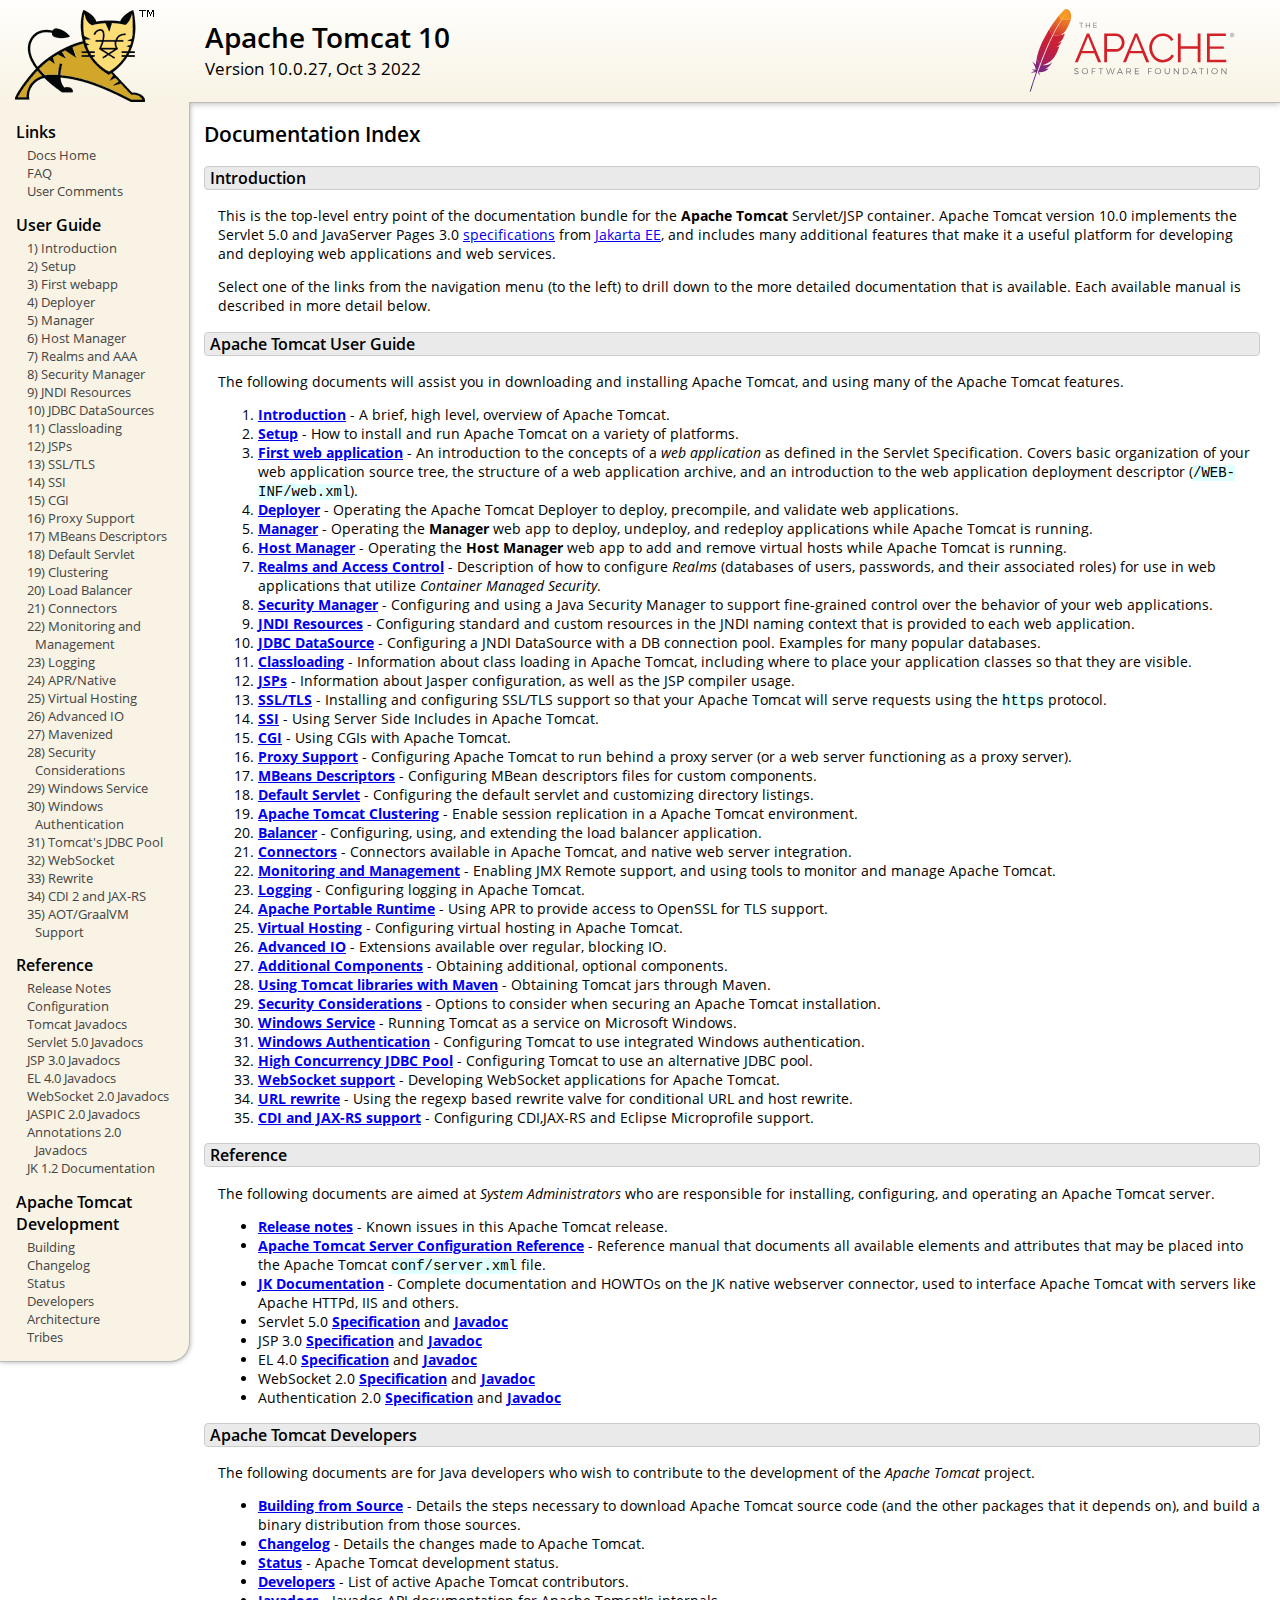
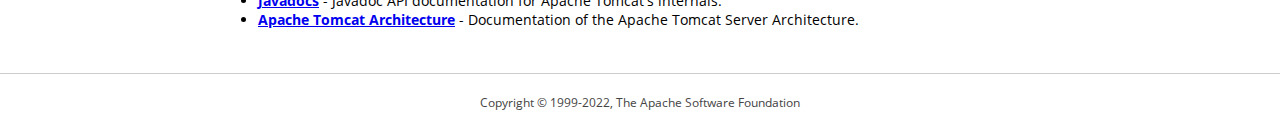
<file: apache-tomcat-10.0.27/apache-tomcat-10.0.27/webapps/docs/index.html>
<!DOCTYPE html SYSTEM "about:legacy-compat">
<html lang="en"><head><META http-equiv="Content-Type" content="text/html; charset=UTF-8"><link href="./images/docs-stylesheet.css" rel="stylesheet" type="text/css"><title>Apache Tomcat 10 (10.0.27) - Documentation Index</title><meta name="author" content="Craig R. McClanahan"><meta name="author" content="Remy Maucherat"><meta name="author" content="Yoav Shapira"></head><body><div id="wrapper"><header><div id="header"><div><div><div class="logo noPrint"><a href="https://tomcat.apache.org/"><img alt="Tomcat Home" src="./images/tomcat.png"></a></div><div style="height: 1px;"></div><div class="asfLogo noPrint"><a href="https://www.apache.org/" target="_blank"><img src="./images/asf-logo.svg" alt="The Apache Software Foundation" style="width: 266px; height: 83px;"></a></div><h1>Apache Tomcat 10</h1><div class="versionInfo">
            Version 10.0.27,
            <time datetime="2022-10-03">Oct 3 2022</time></div><div style="height: 1px;"></div><div style="clear: left;"></div></div></div></div></header><div id="middle"><div><div id="mainLeft" class="noprint"><div><nav><div><h2>Links</h2><ul><li><a href="index.html">Docs Home</a></li><li><a href="https://cwiki.apache.org/confluence/display/TOMCAT/FAQ">FAQ</a></li><li><a href="#comments_section">User Comments</a></li></ul></div><div><h2>User Guide</h2><ul><li><a href="introduction.html">1) Introduction</a></li><li><a href="setup.html">2) Setup</a></li><li><a href="appdev/index.html">3) First webapp</a></li><li><a href="deployer-howto.html">4) Deployer</a></li><li><a href="manager-howto.html">5) Manager</a></li><li><a href="host-manager-howto.html">6) Host Manager</a></li><li><a href="realm-howto.html">7) Realms and AAA</a></li><li><a href="security-manager-howto.html">8) Security Manager</a></li><li><a href="jndi-resources-howto.html">9) JNDI Resources</a></li><li><a href="jndi-datasource-examples-howto.html">10) JDBC DataSources</a></li><li><a href="class-loader-howto.html">11) Classloading</a></li><li><a href="jasper-howto.html">12) JSPs</a></li><li><a href="ssl-howto.html">13) SSL/TLS</a></li><li><a href="ssi-howto.html">14) SSI</a></li><li><a href="cgi-howto.html">15) CGI</a></li><li><a href="proxy-howto.html">16) Proxy Support</a></li><li><a href="mbeans-descriptors-howto.html">17) MBeans Descriptors</a></li><li><a href="default-servlet.html">18) Default Servlet</a></li><li><a href="cluster-howto.html">19) Clustering</a></li><li><a href="balancer-howto.html">20) Load Balancer</a></li><li><a href="connectors.html">21) Connectors</a></li><li><a href="monitoring.html">22) Monitoring and Management</a></li><li><a href="logging.html">23) Logging</a></li><li><a href="apr.html">24) APR/Native</a></li><li><a href="virtual-hosting-howto.html">25) Virtual Hosting</a></li><li><a href="aio.html">26) Advanced IO</a></li><li><a href="maven-jars.html">27) Mavenized</a></li><li><a href="security-howto.html">28) Security Considerations</a></li><li><a href="windows-service-howto.html">29) Windows Service</a></li><li><a href="windows-auth-howto.html">30) Windows Authentication</a></li><li><a href="jdbc-pool.html">31) Tomcat's JDBC Pool</a></li><li><a href="web-socket-howto.html">32) WebSocket</a></li><li><a href="rewrite.html">33) Rewrite</a></li><li><a href="cdi.html">34) CDI 2 and JAX-RS</a></li><li><a href="graal.html">35) AOT/GraalVM Support</a></li></ul></div><div><h2>Reference</h2><ul><li><a href="RELEASE-NOTES.txt">Release Notes</a></li><li><a href="config/index.html">Configuration</a></li><li><a href="api/index.html">Tomcat Javadocs</a></li><li><a href="servletapi/index.html">Servlet 5.0 Javadocs</a></li><li><a href="jspapi/index.html">JSP 3.0 Javadocs</a></li><li><a href="elapi/index.html">EL 4.0 Javadocs</a></li><li><a href="websocketapi/index.html">WebSocket 2.0 Javadocs</a></li><li><a href="jaspicapi/index.html">JASPIC 2.0 Javadocs</a></li><li><a href="annotationapi/index.html">Annotations 2.0 Javadocs</a></li><li><a href="https://tomcat.apache.org/connectors-doc/">JK 1.2 Documentation</a></li></ul></div><div><h2>Apache Tomcat Development</h2><ul><li><a href="building.html">Building</a></li><li><a href="changelog.html">Changelog</a></li><li><a href="https://cwiki.apache.org/confluence/display/TOMCAT/Tomcat+Versions">Status</a></li><li><a href="developers.html">Developers</a></li><li><a href="architecture/index.html">Architecture</a></li><li><a href="tribes/introduction.html">Tribes</a></li></ul></div></nav></div></div><div id="mainRight"><div id="content"><h2>Documentation Index</h2><h3 id="Introduction">Introduction</h3><div class="text">

<p>This is the top-level entry point of the documentation bundle for the
<strong>Apache Tomcat</strong> Servlet/JSP container.  Apache Tomcat version
10.0 implements the Servlet 5.0 and JavaServer Pages 3.0
<a href="https://cwiki.apache.org/confluence/display/TOMCAT/Specifications">specifications</a> from
<a href="https://jakarta.ee/">Jakarta EE</a>, and includes many
additional features that make it a useful platform for developing and deploying
web applications and web services.</p>

<p>Select one of the links from the navigation menu (to the left) to drill
down to the more detailed documentation that is available.  Each available
manual is described in more detail below.</p>

</div><h3 id="Apache_Tomcat_User_Guide">Apache Tomcat User Guide</h3><div class="text">

<p>The following documents will assist you in downloading and installing
Apache Tomcat, and using many of the Apache Tomcat features.</p>

<ol>
<li><a href="introduction.html"><strong>Introduction</strong></a> - A
    brief, high level, overview of Apache Tomcat.</li>
<li><a href="setup.html"><strong>Setup</strong></a> - How to install and run
    Apache Tomcat on a variety of platforms.</li>
<li><a href="appdev/index.html"><strong>First web application</strong></a>
    - An introduction to the concepts of a <em>web application</em> as defined
    in the Servlet Specification.  Covers basic organization of your web application
    source tree, the structure of a web application archive, and an
    introduction to the web application deployment descriptor
    (<code>/WEB-INF/web.xml</code>).</li>
<li><a href="deployer-howto.html"><strong>Deployer</strong></a> -
    Operating the Apache Tomcat Deployer to deploy, precompile, and validate web
    applications.</li>
<li><a href="manager-howto.html"><strong>Manager</strong></a> -
    Operating the <strong>Manager</strong> web app to deploy, undeploy, and
    redeploy applications while Apache Tomcat is running.</li>
<li><a href="host-manager-howto.html"><strong>Host Manager</strong></a> -
    Operating the <strong>Host Manager</strong> web app to add and remove
    virtual hosts while Apache Tomcat is running.</li>
<li><a href="realm-howto.html"><strong>Realms and Access Control</strong></a>
    - Description of how to configure <em>Realms</em> (databases of users,
    passwords, and their associated roles) for use in web applications that
    utilize <em>Container Managed Security</em>.</li>
<li><a href="security-manager-howto.html"><strong>Security Manager</strong></a>
    - Configuring and using a Java Security Manager to
    support fine-grained control over the behavior of your web applications.
    </li>
<li><a href="jndi-resources-howto.html"><strong>JNDI Resources</strong></a>
    - Configuring standard and custom resources in the JNDI naming context
    that is provided to each web application.</li>
<li><a href="jndi-datasource-examples-howto.html">
    <strong>JDBC DataSource</strong></a>
    - Configuring a JNDI DataSource with a DB connection pool.
    Examples for many popular databases.</li>
<li><a href="class-loader-howto.html"><strong>Classloading</strong></a>
    - Information about class loading in Apache Tomcat, including where to place
    your application classes so that they are visible.</li>
<li><a href="jasper-howto.html"><strong>JSPs</strong></a>
    - Information about Jasper configuration, as well as the JSP compiler
    usage.</li>
<li><a href="ssl-howto.html"><strong>SSL/TLS</strong></a> -
    Installing and configuring SSL/TLS support so that your Apache Tomcat will
    serve requests using the <code>https</code> protocol.</li>
<li><a href="ssi-howto.html"><strong>SSI</strong></a> -
    Using Server Side Includes in Apache Tomcat.</li>
<li><a href="cgi-howto.html"><strong>CGI</strong></a> -
    Using CGIs with Apache Tomcat.</li>
<li><a href="proxy-howto.html"><strong>Proxy Support</strong></a> -
    Configuring Apache Tomcat to run behind a proxy server (or a web server
    functioning as a proxy server).</li>
<li><a href="mbeans-descriptors-howto.html"><strong>MBeans Descriptors</strong></a> -
    Configuring MBean descriptors files for custom components.</li>
<li><a href="default-servlet.html"><strong>Default Servlet</strong></a> -
    Configuring the default servlet and customizing directory listings.</li>
<li><a href="cluster-howto.html"><strong>Apache Tomcat Clustering</strong></a> -
    Enable session replication in a Apache Tomcat environment.</li>
<li><a href="balancer-howto.html"><strong>Balancer</strong></a> -
    Configuring, using, and extending the load balancer application.</li>
<li><a href="connectors.html"><strong>Connectors</strong></a> -
    Connectors available in Apache Tomcat, and native web server integration.</li>
<li><a href="monitoring.html"><strong>Monitoring and Management</strong></a> -
    Enabling JMX Remote support, and using tools to monitor and manage Apache Tomcat.</li>
<li><a href="logging.html"><strong>Logging</strong></a> -
    Configuring logging in Apache Tomcat.</li>
<li><a href="apr.html"><strong>Apache Portable Runtime</strong></a> -
    Using APR to provide access to OpenSSL for TLS support.</li>
<li><a href="virtual-hosting-howto.html"><strong>Virtual Hosting</strong></a> -
    Configuring virtual hosting in Apache Tomcat.</li>
<li><a href="aio.html"><strong>Advanced IO</strong></a> -
    Extensions available over regular, blocking IO.</li>
<li><a href="extras.html"><strong>Additional Components</strong></a> -
    Obtaining additional, optional components.</li>
<li><a href="maven-jars.html"><strong>Using Tomcat libraries with Maven</strong></a> -
    Obtaining Tomcat jars through Maven.</li>
<li><a href="security-howto.html"><strong>Security Considerations</strong></a> -
    Options to consider when securing an Apache Tomcat installation.</li>
<li><a href="windows-service-howto.html"><strong>Windows Service</strong></a> -
    Running Tomcat as a service on Microsoft Windows.</li>
<li><a href="windows-auth-howto.html"><strong>Windows Authentication</strong></a> -
    Configuring Tomcat to use integrated Windows authentication.</li>
<li><a href="jdbc-pool.html"><strong>High Concurrency JDBC Pool</strong></a> -
    Configuring Tomcat to use an alternative JDBC pool.</li>
<li><a href="web-socket-howto.html"><strong>WebSocket support</strong></a> -
    Developing WebSocket applications for Apache Tomcat.</li>
<li><a href="rewrite.html"><strong>URL rewrite</strong></a> -
    Using the regexp based rewrite valve for conditional URL and host rewrite.</li>
<li><a href="cdi.html"><strong>CDI and JAX-RS support</strong></a> -
    Configuring CDI,JAX-RS and Eclipse Microprofile support.</li>
</ol>

</div><h3 id="Reference">Reference</h3><div class="text">

<p>The following documents are aimed at <em>System Administrators</em> who
are responsible for installing, configuring, and operating an Apache Tomcat server.
</p>
<ul>
<li><a href="RELEASE-NOTES.txt"><strong>Release notes</strong></a>
    - Known issues in this Apache Tomcat release.
    </li>
<li><a href="config/index.html"><strong>Apache Tomcat Server Configuration Reference</strong></a>
    - Reference manual that documents all available elements and attributes
      that may be placed into the Apache Tomcat <code>conf/server.xml</code> file.
    </li>
<li><a href="https://tomcat.apache.org/connectors-doc/index.html"><strong>JK Documentation</strong></a>
    - Complete documentation and HOWTOs on the JK native webserver connector,
      used to interface Apache Tomcat with servers like Apache HTTPd, IIS
      and others.</li>
<li>Servlet 5.0
    <a href="https://jakarta.ee/specifications/servlet/5.0/">
    <strong>Specification</strong></a> and
    <a href="https://jakarta.ee/specifications/servlet/5.0/apidocs">
    <strong>Javadoc</strong></a>
    </li>
<li>JSP 3.0
    <a href="https://jakarta.ee/specifications/pages/3.0/">
    <strong>Specification</strong></a> and
    <a href="https://jakarta.ee/specifications/pages/3.0/apidocs">
    <strong>Javadoc</strong></a>
    </li>
<li>EL 4.0
    <a href="https://jakarta.ee/specifications/expression-language/4.0/">
    <strong>Specification</strong></a> and
    <a href="https://jakarta.ee/specifications/expression-language/4.0/apidocs">
    <strong>Javadoc</strong></a>
    </li>
<li>WebSocket 2.0
    <a href="https://jakarta.ee/specifications/websocket/2.0/">
    <strong>Specification</strong></a> and
    <a href="https://jakarta.ee/specifications/websocket/2.0/apidocs">
    <strong>Javadoc</strong></a>
    </li>
<li>Authentication 2.0
    <a href="https://jakarta.ee/specifications/authentication/2.0/">
    <strong>Specification</strong></a> and
    <a href="https://jakarta.ee/specifications/authentication/2.0/apidocs">
    <strong>Javadoc</strong></a>
    </li>
</ul>

</div><h3 id="Apache_Tomcat_Developers">Apache Tomcat Developers</h3><div class="text">

<p>The following documents are for Java developers who wish to contribute to
the development of the <em>Apache Tomcat</em> project.</p>
<ul>
<li><a href="building.html"><strong>Building from Source</strong></a> -
    Details the steps necessary to download Apache Tomcat source code (and the
    other packages that it depends on), and build a binary distribution from
    those sources.
    </li>
<li><a href="changelog.html"><strong>Changelog</strong></a> - Details the
    changes made to Apache Tomcat.
    </li>
<li><a href="https://wiki.apache.org/tomcat/TomcatVersions"><strong>Status</strong></a> -
    Apache Tomcat development status.
    </li>
<li><a href="developers.html"><strong>Developers</strong></a> - List of active
    Apache Tomcat contributors.
    </li>
<li><a href="api/index.html"><strong>Javadocs</strong></a>
    - Javadoc API documentation for Apache Tomcat's internals.</li>
<li><a href="architecture/index.html"><strong>Apache Tomcat Architecture</strong></a>
    - Documentation of the Apache Tomcat Server Architecture.</li>
</ul>

</div></div></div></div></div><footer><div id="footer">
    Copyright &copy; 1999-2022, The Apache Software Foundation
    </div></footer></div></body></html>
</file>
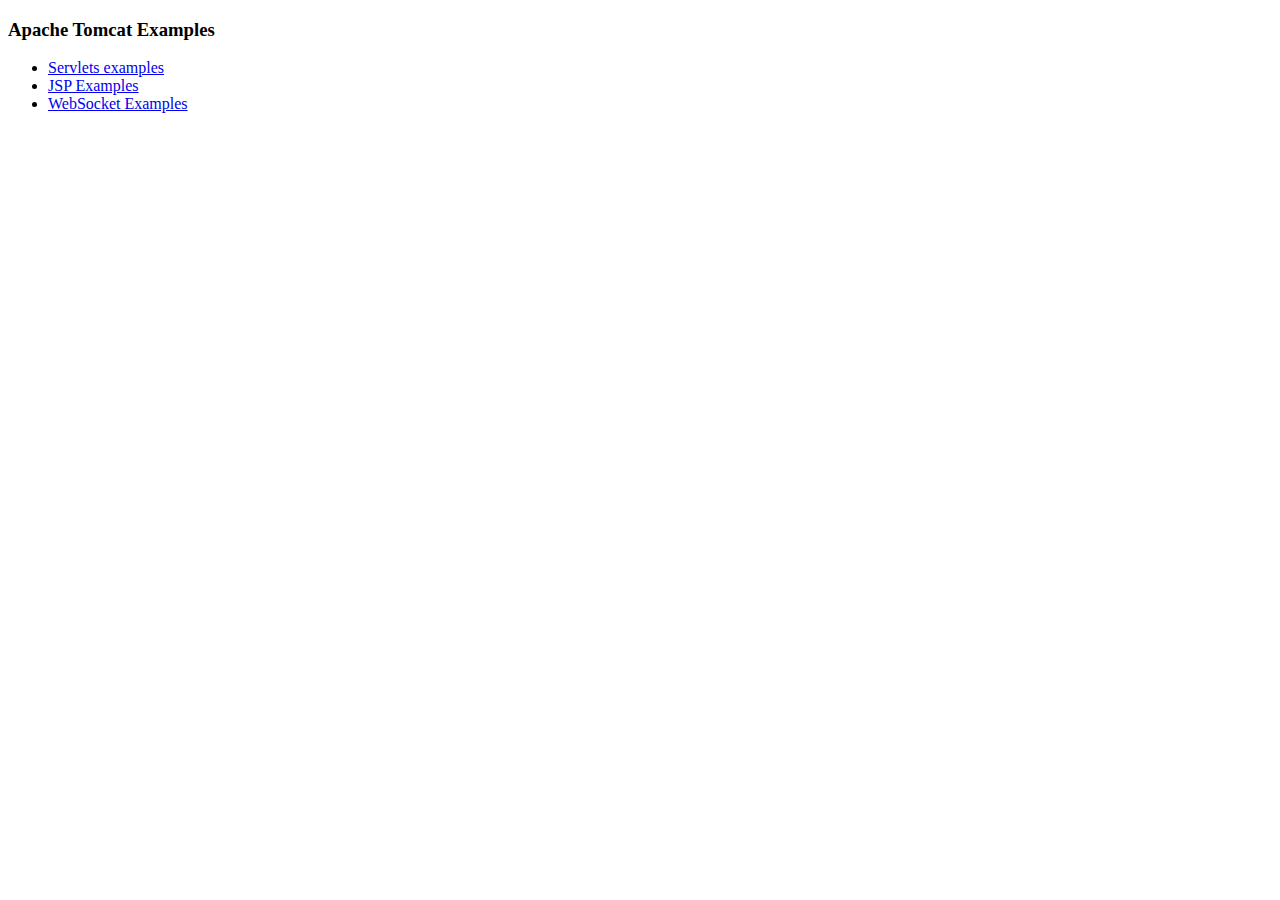
<file: apache-tomcat-10.0.27/apache-tomcat-10.0.27/webapps/examples/index.html>
<!--
  Licensed to the Apache Software Foundation (ASF) under one or more
  contributor license agreements.  See the NOTICE file distributed with
  this work for additional information regarding copyright ownership.
  The ASF licenses this file to You under the Apache License, Version 2.0
  (the "License"); you may not use this file except in compliance with
  the License.  You may obtain a copy of the License at

      http://www.apache.org/licenses/LICENSE-2.0

  Unless required by applicable law or agreed to in writing, software
  distributed under the License is distributed on an "AS IS" BASIS,
  WITHOUT WARRANTIES OR CONDITIONS OF ANY KIND, either express or implied.
  See the License for the specific language governing permissions and
  limitations under the License.
-->
<!DOCTYPE HTML><html lang="en"><head>
<meta charset="UTF-8">
<title>Apache Tomcat Examples</title>
</head>
<body>
<p>
<h3>Apache Tomcat Examples</H3>
<p></p>
<ul>
<li><a href="servlets">Servlets examples</a></li>
<li><a href="jsp">JSP Examples</a></li>
<li><a href="websocket/index.xhtml">WebSocket Examples</a></li>
</ul>
</body></html>
</file>
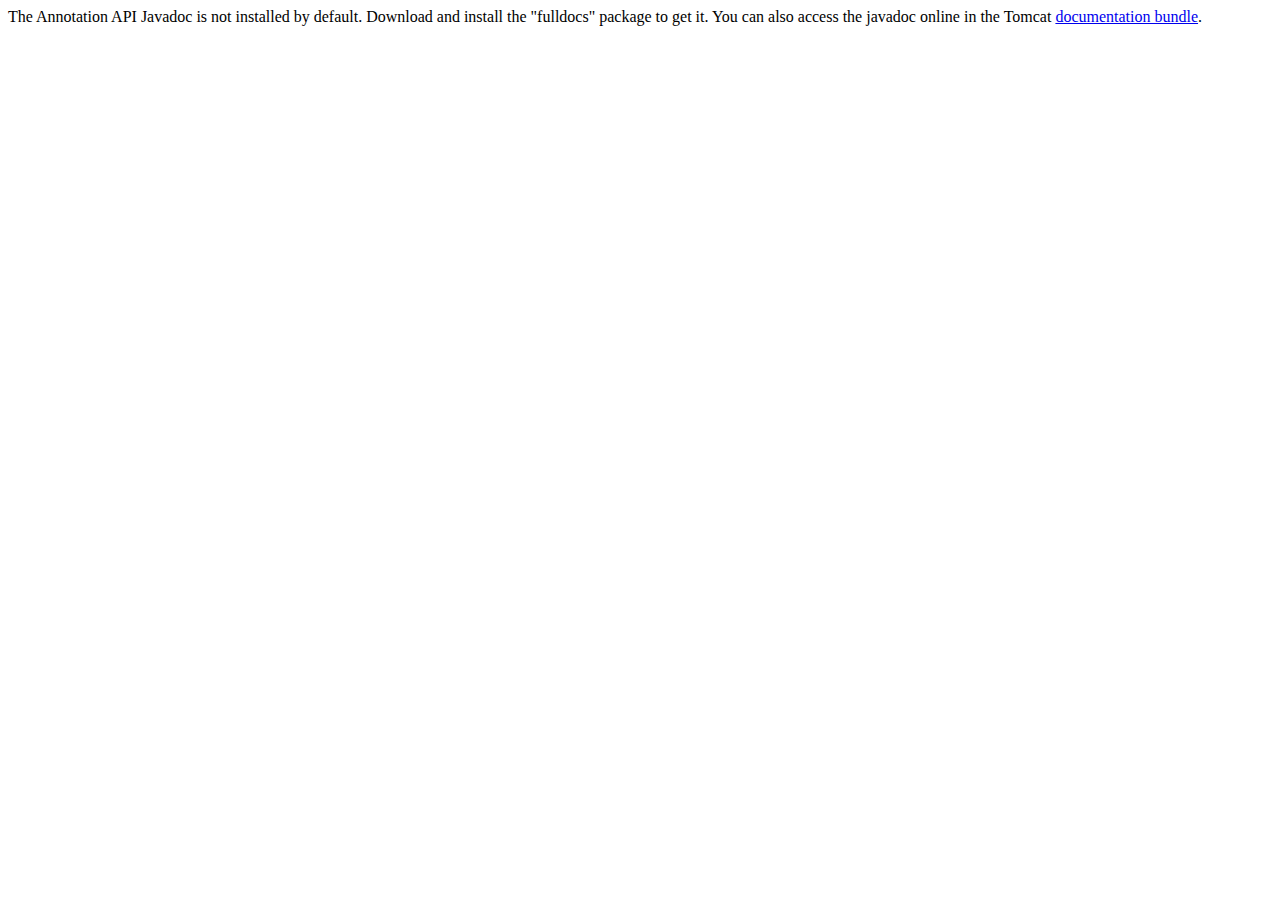
<file: apache-tomcat-10.0.27/apache-tomcat-10.0.27/webapps/docs/annotationapi/index.html>
<!--
  Licensed to the Apache Software Foundation (ASF) under one or more
  contributor license agreements.  See the NOTICE file distributed with
  this work for additional information regarding copyright ownership.
  The ASF licenses this file to You under the Apache License, Version 2.0
  (the "License"); you may not use this file except in compliance with
  the License.  You may obtain a copy of the License at

      http://www.apache.org/licenses/LICENSE-2.0

  Unless required by applicable law or agreed to in writing, software
  distributed under the License is distributed on an "AS IS" BASIS,
  WITHOUT WARRANTIES OR CONDITIONS OF ANY KIND, either express or implied.
  See the License for the specific language governing permissions and
  limitations under the License.
-->
<!DOCTYPE html>
<html>
<head>
    <meta charset="UTF-8" />
    <title>API docs</title>
</head>

<body>

The Annotation API Javadoc is not installed by default. Download and install
the "fulldocs" package to get it.

You can also access the javadoc online in the Tomcat
<a href="https://tomcat.apache.org/tomcat-10.0-doc/">
    documentation bundle</a>.

</body>
</html>
</file>
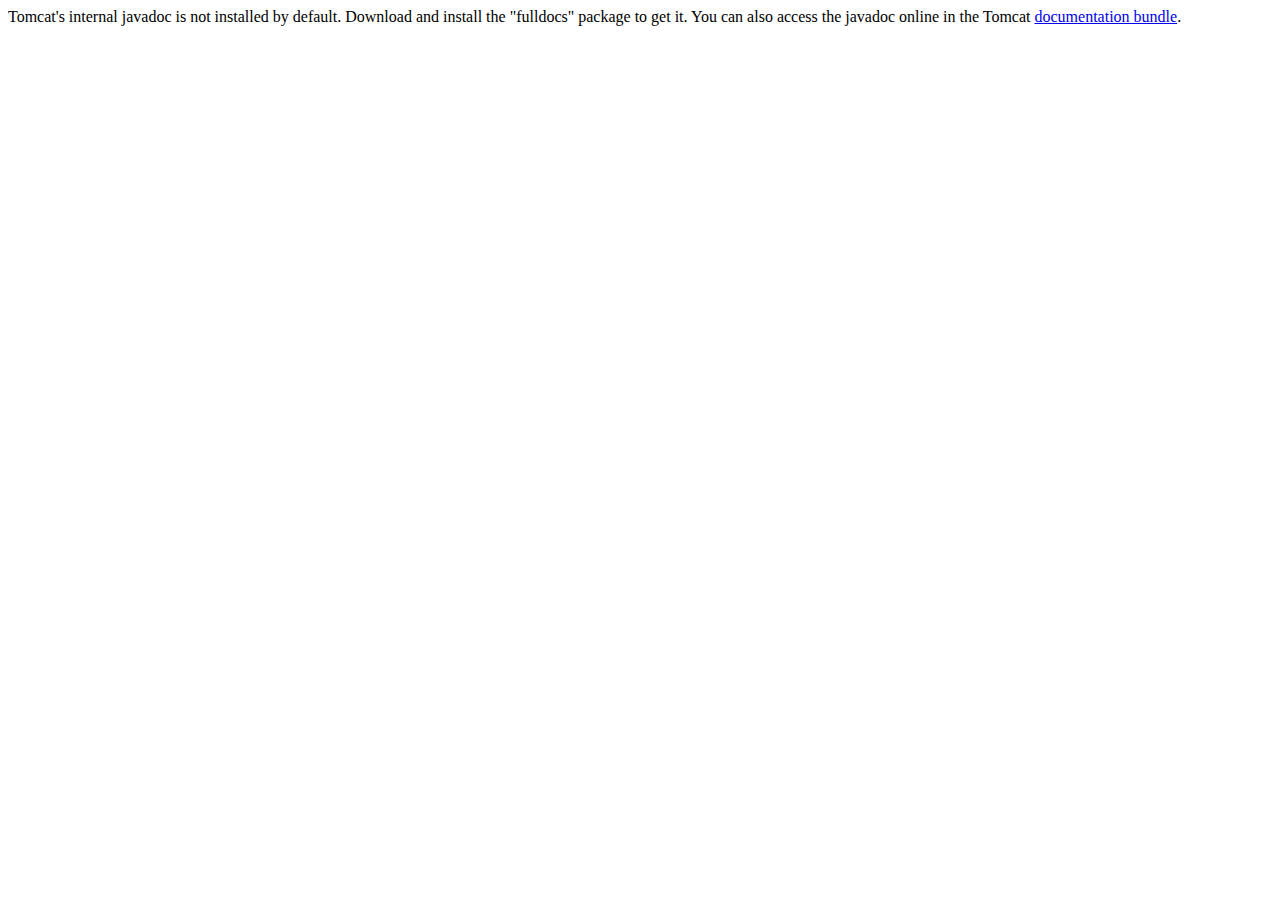
<file: apache-tomcat-10.0.27/apache-tomcat-10.0.27/webapps/docs/api/index.html>
<!--
  Licensed to the Apache Software Foundation (ASF) under one or more
  contributor license agreements.  See the NOTICE file distributed with
  this work for additional information regarding copyright ownership.
  The ASF licenses this file to You under the Apache License, Version 2.0
  (the "License"); you may not use this file except in compliance with
  the License.  You may obtain a copy of the License at

      http://www.apache.org/licenses/LICENSE-2.0

  Unless required by applicable law or agreed to in writing, software
  distributed under the License is distributed on an "AS IS" BASIS,
  WITHOUT WARRANTIES OR CONDITIONS OF ANY KIND, either express or implied.
  See the License for the specific language governing permissions and
  limitations under the License.
-->
<!DOCTYPE html>
<html>
    <head>
    <meta charset="UTF-8" />
    <title>API docs</title>
</head>

<body>

Tomcat's internal javadoc is not installed by default. Download and install
the "fulldocs" package to get it.

You can also access the javadoc online in the Tomcat
<a href="https://tomcat.apache.org/tomcat-10.0-doc/">
documentation bundle</a>.

</body>
</html>
</file>
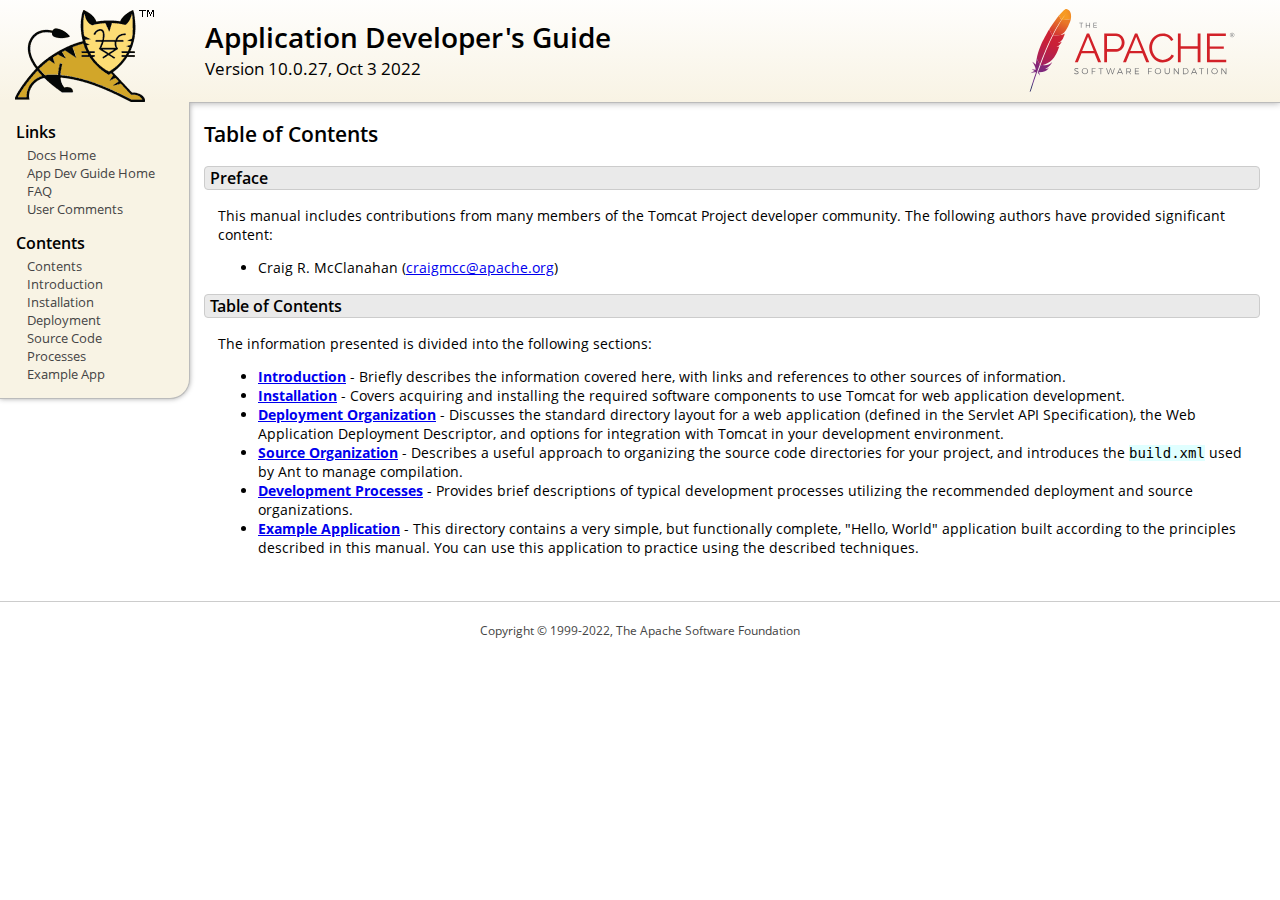
<file: apache-tomcat-10.0.27/apache-tomcat-10.0.27/webapps/docs/appdev/index.html>
<!DOCTYPE html SYSTEM "about:legacy-compat">
<html lang="en"><head><META http-equiv="Content-Type" content="text/html; charset=UTF-8"><link href="../images/docs-stylesheet.css" rel="stylesheet" type="text/css"><title>Application Developer's Guide (10.0.27) - Table of Contents</title><meta name="author" content="Craig R. McClanahan"></head><body><div id="wrapper"><header><div id="header"><div><div><div class="logo noPrint"><a href="https://tomcat.apache.org/"><img alt="Tomcat Home" src="../images/tomcat.png"></a></div><div style="height: 1px;"></div><div class="asfLogo noPrint"><a href="https://www.apache.org/" target="_blank"><img src="../images/asf-logo.svg" alt="The Apache Software Foundation" style="width: 266px; height: 83px;"></a></div><h1>Application Developer's Guide</h1><div class="versionInfo">
            Version 10.0.27,
            <time datetime="2022-10-03">Oct 3 2022</time></div><div style="height: 1px;"></div><div style="clear: left;"></div></div></div></div></header><div id="middle"><div><div id="mainLeft" class="noprint"><div><nav><div><h2>Links</h2><ul><li><a href="../index.html">Docs Home</a></li><li><a href="index.html">App Dev Guide Home</a></li><li><a href="https://cwiki.apache.org/confluence/display/TOMCAT/FAQ">FAQ</a></li><li><a href="#comments_section">User Comments</a></li></ul></div><div><h2>Contents</h2><ul><li><a href="index.html">Contents</a></li><li><a href="introduction.html">Introduction</a></li><li><a href="installation.html">Installation</a></li><li><a href="deployment.html">Deployment</a></li><li><a href="source.html">Source Code</a></li><li><a href="processes.html">Processes</a></li><li><a href="sample/">Example App</a></li></ul></div></nav></div></div><div id="mainRight"><div id="content"><h2>Table of Contents</h2><h3 id="Preface">Preface</h3><div class="text">

<p>This manual includes contributions from many members of the Tomcat Project
developer community.  The following authors have provided significant content:
</p>
<ul>
<li>Craig R. McClanahan
    (<a href="mailto:craigmcc@apache.org">craigmcc@apache.org</a>)</li>
</ul>

</div><h3 id="Table_of_Contents">Table of Contents</h3><div class="text">

<p>The information presented is divided into the following sections:</p>
<ul>
<li><a href="introduction.html"><strong>Introduction</strong></a> -
    Briefly describes the information covered here, with
    links and references to other sources of information.</li>
<li><a href="installation.html"><strong>Installation</strong></a> -
    Covers acquiring and installing the required software
    components to use Tomcat for web application development.</li>
<li><a href="deployment.html"><strong>Deployment Organization</strong></a> -
    Discusses the standard directory layout for a web application
    (defined in the Servlet API Specification), the Web Application
    Deployment Descriptor, and options for integration with Tomcat
    in your development environment.</li>
<li><a href="source.html"><strong>Source Organization</strong></a> -
    Describes a useful approach to organizing the source code
    directories for your project, and introduces the
    <code>build.xml</code> used by Ant to manage compilation.</li>
<li><a href="processes.html"><strong>Development Processes</strong></a> -
    Provides brief descriptions of typical development processes
    utilizing the recommended deployment and source organizations.</li>
<li><a href="sample/" target="_blank"><strong>Example Application</strong></a> -
    This directory contains a very simple, but functionally complete,
    "Hello, World" application built according to the principles
    described in this manual.  You can use this application to
    practice using the described techniques.</li>
</ul>

</div></div></div></div></div><footer><div id="footer">
    Copyright &copy; 1999-2022, The Apache Software Foundation
    </div></footer></div></body></html>
</file>
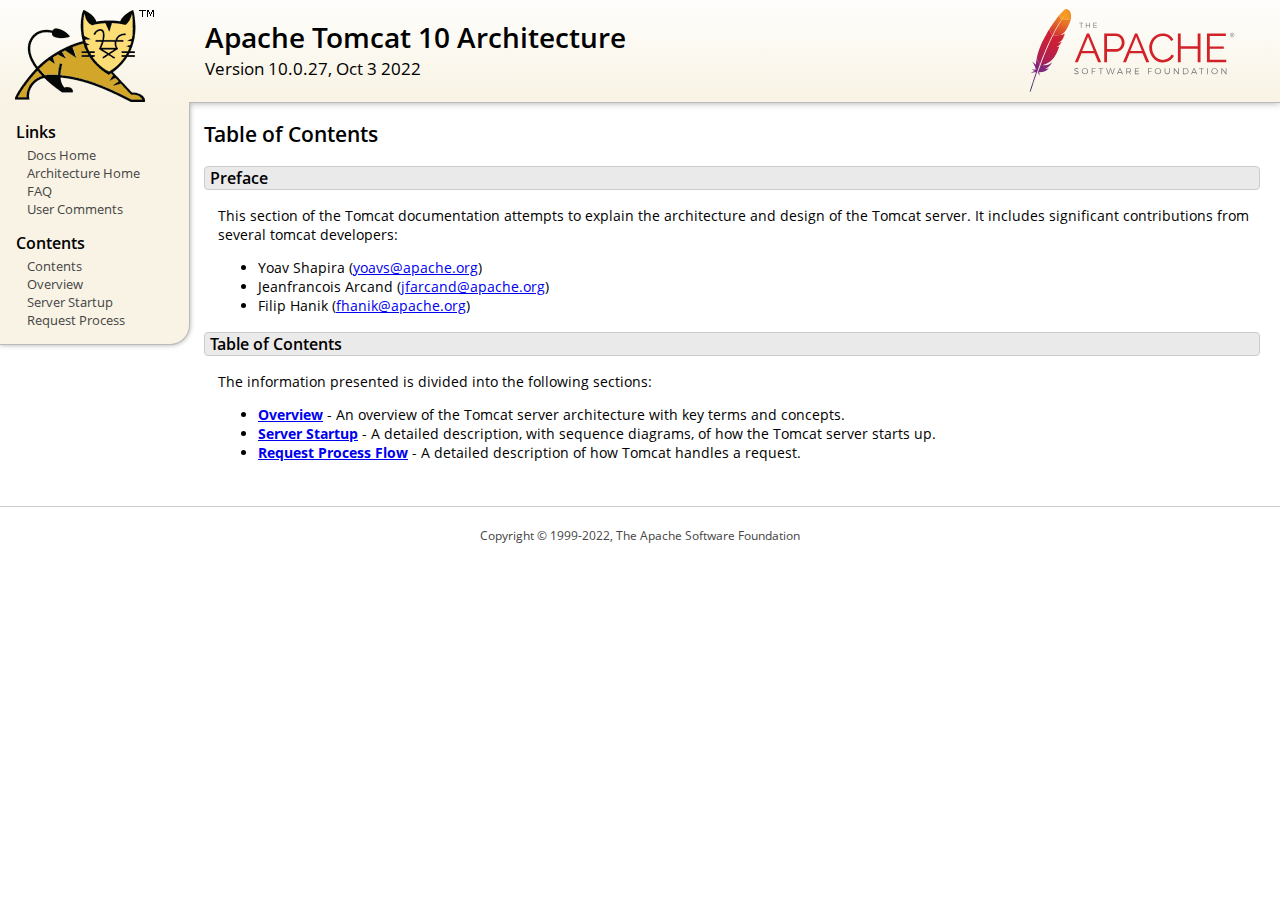
<file: apache-tomcat-10.0.27/apache-tomcat-10.0.27/webapps/docs/architecture/index.html>
<!DOCTYPE html SYSTEM "about:legacy-compat">
<html lang="en"><head><META http-equiv="Content-Type" content="text/html; charset=UTF-8"><link href="../images/docs-stylesheet.css" rel="stylesheet" type="text/css"><title>Apache Tomcat 10 Architecture (10.0.27) - Table of Contents</title><meta name="author" content="Yoav Shapira"></head><body><div id="wrapper"><header><div id="header"><div><div><div class="logo noPrint"><a href="https://tomcat.apache.org/"><img alt="Tomcat Home" src="../images/tomcat.png"></a></div><div style="height: 1px;"></div><div class="asfLogo noPrint"><a href="https://www.apache.org/" target="_blank"><img src="../images/asf-logo.svg" alt="The Apache Software Foundation" style="width: 266px; height: 83px;"></a></div><h1>Apache Tomcat 10 Architecture</h1><div class="versionInfo">
            Version 10.0.27,
            <time datetime="2022-10-03">Oct 3 2022</time></div><div style="height: 1px;"></div><div style="clear: left;"></div></div></div></div></header><div id="middle"><div><div id="mainLeft" class="noprint"><div><nav><div><h2>Links</h2><ul><li><a href="../index.html">Docs Home</a></li><li><a href="index.html">Architecture Home</a></li><li><a href="https://cwiki.apache.org/confluence/display/TOMCAT/FAQ">FAQ</a></li><li><a href="#comments_section">User Comments</a></li></ul></div><div><h2>Contents</h2><ul><li><a href="index.html">Contents</a></li><li><a href="overview.html">Overview</a></li><li><a href="startup.html">Server Startup</a></li><li><a href="requestProcess.html">Request Process</a></li></ul></div></nav></div></div><div id="mainRight"><div id="content"><h2>Table of Contents</h2><h3 id="Preface">Preface</h3><div class="text">

<p>This section of the Tomcat documentation attempts to explain
the architecture and design of the Tomcat server.  It includes significant
contributions from several tomcat developers:
</p>
<ul>
<li>Yoav Shapira
    (<a href="mailto:yoavs@apache.org">yoavs@apache.org</a>)</li>
<li>Jeanfrancois Arcand
    (<a href="mailto:jfarcand@apache.org">jfarcand@apache.org</a>)</li>
<li>Filip Hanik
    (<a href="mailto:fhanik@apache.org">fhanik@apache.org</a>)</li>
</ul>

</div><h3 id="Table_of_Contents">Table of Contents</h3><div class="text">

<p>The information presented is divided into the following sections:</p>
<ul>
<li><a href="overview.html"><strong>Overview</strong></a> -
    An overview of the Tomcat server architecture with key terms
    and concepts.</li>
<li><a href="startup.html"><strong>Server Startup</strong></a> -
    A detailed description, with sequence diagrams, of how the Tomcat
    server starts up.</li>
<li><a href="requestProcess.html"><strong>Request Process Flow</strong></a> -
    A detailed description of how Tomcat handles a request.</li>
</ul>

</div></div></div></div></div><footer><div id="footer">
    Copyright &copy; 1999-2022, The Apache Software Foundation
    </div></footer></div></body></html>
</file>
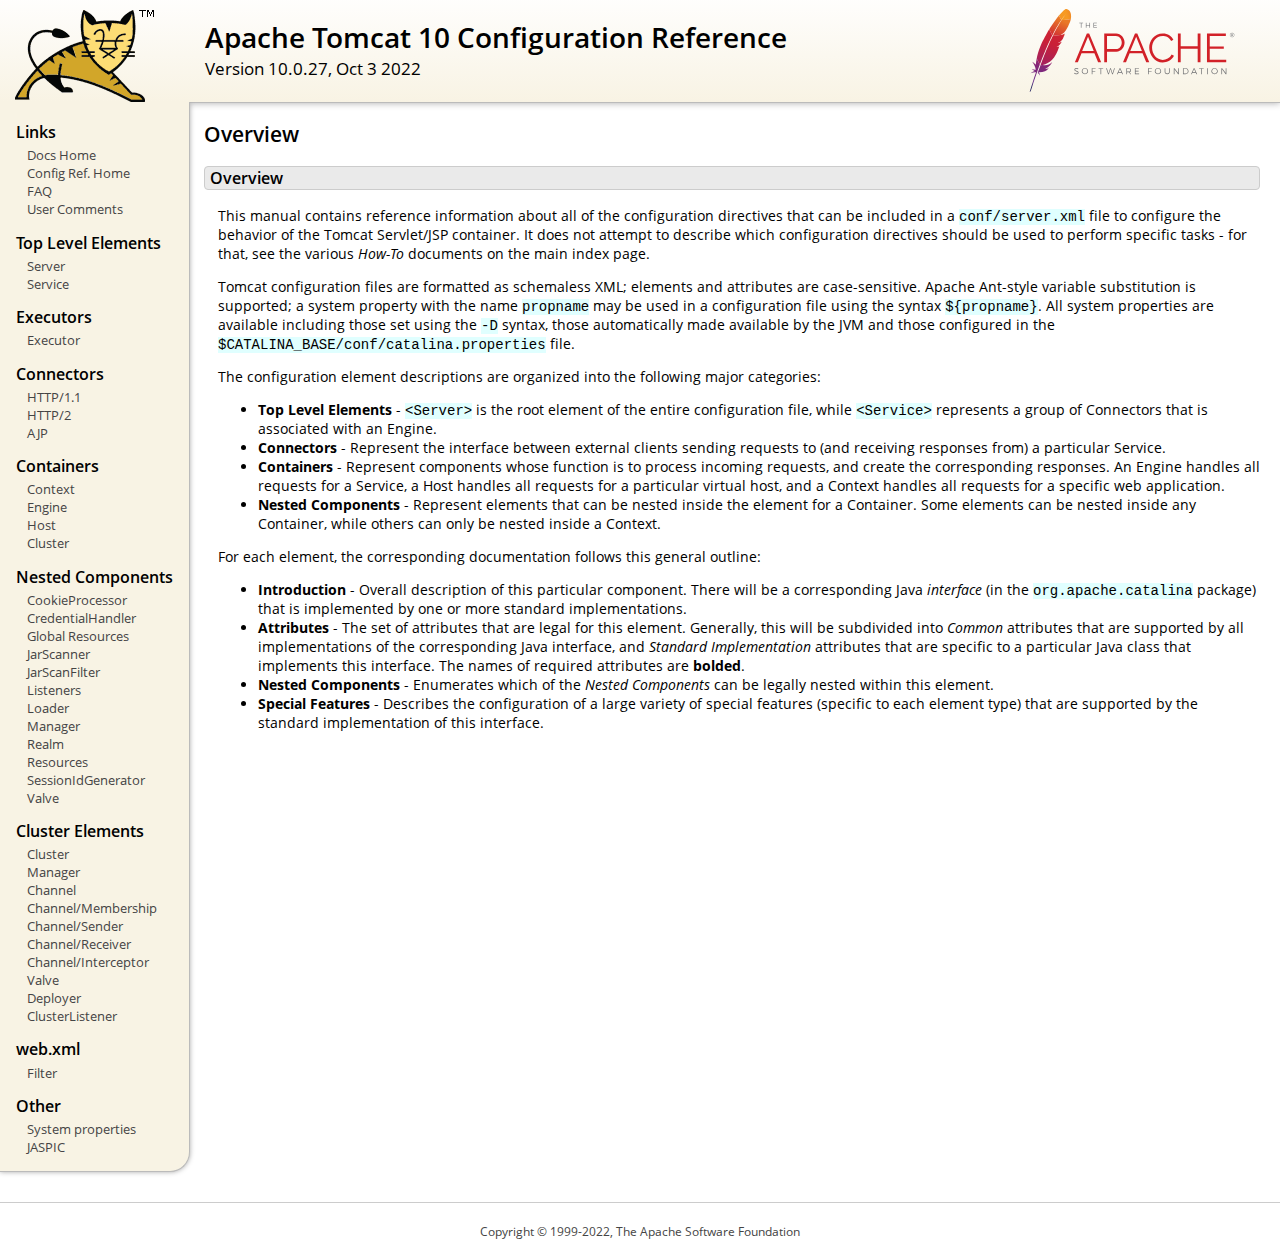
<file: apache-tomcat-10.0.27/apache-tomcat-10.0.27/webapps/docs/config/index.html>
<!DOCTYPE html SYSTEM "about:legacy-compat">
<html lang="en"><head><META http-equiv="Content-Type" content="text/html; charset=UTF-8"><link href="../images/docs-stylesheet.css" rel="stylesheet" type="text/css"><title>Apache Tomcat 10 Configuration Reference (10.0.27) - Overview</title><meta name="author" content="Craig R. McClanahan"></head><body><div id="wrapper"><header><div id="header"><div><div><div class="logo noPrint"><a href="https://tomcat.apache.org/"><img alt="Tomcat Home" src="../images/tomcat.png"></a></div><div style="height: 1px;"></div><div class="asfLogo noPrint"><a href="https://www.apache.org/" target="_blank"><img src="../images/asf-logo.svg" alt="The Apache Software Foundation" style="width: 266px; height: 83px;"></a></div><h1>Apache Tomcat 10 Configuration Reference</h1><div class="versionInfo">
            Version 10.0.27,
            <time datetime="2022-10-03">Oct 3 2022</time></div><div style="height: 1px;"></div><div style="clear: left;"></div></div></div></div></header><div id="middle"><div><div id="mainLeft" class="noprint"><div><nav><div><h2>Links</h2><ul><li><a href="../index.html">Docs Home</a></li><li><a href="index.html">Config Ref. Home</a></li><li><a href="https://cwiki.apache.org/confluence/display/TOMCAT/FAQ">FAQ</a></li><li><a href="#comments_section">User Comments</a></li></ul></div><div><h2>Top Level Elements</h2><ul><li><a href="server.html">Server</a></li><li><a href="service.html">Service</a></li></ul></div><div><h2>Executors</h2><ul><li><a href="executor.html">Executor</a></li></ul></div><div><h2>Connectors</h2><ul><li><a href="http.html">HTTP/1.1</a></li><li><a href="http2.html">HTTP/2</a></li><li><a href="ajp.html">AJP</a></li></ul></div><div><h2>Containers</h2><ul><li><a href="context.html">Context</a></li><li><a href="engine.html">Engine</a></li><li><a href="host.html">Host</a></li><li><a href="cluster.html">Cluster</a></li></ul></div><div><h2>Nested Components</h2><ul><li><a href="cookie-processor.html">CookieProcessor</a></li><li><a href="credentialhandler.html">CredentialHandler</a></li><li><a href="globalresources.html">Global Resources</a></li><li><a href="jar-scanner.html">JarScanner</a></li><li><a href="jar-scan-filter.html">JarScanFilter</a></li><li><a href="listeners.html">Listeners</a></li><li><a href="loader.html">Loader</a></li><li><a href="manager.html">Manager</a></li><li><a href="realm.html">Realm</a></li><li><a href="resources.html">Resources</a></li><li><a href="sessionidgenerator.html">SessionIdGenerator</a></li><li><a href="valve.html">Valve</a></li></ul></div><div><h2>Cluster Elements</h2><ul><li><a href="cluster.html">Cluster</a></li><li><a href="cluster-manager.html">Manager</a></li><li><a href="cluster-channel.html">Channel</a></li><li><a href="cluster-membership.html">Channel/Membership</a></li><li><a href="cluster-sender.html">Channel/Sender</a></li><li><a href="cluster-receiver.html">Channel/Receiver</a></li><li><a href="cluster-interceptor.html">Channel/Interceptor</a></li><li><a href="cluster-valve.html">Valve</a></li><li><a href="cluster-deployer.html">Deployer</a></li><li><a href="cluster-listener.html">ClusterListener</a></li></ul></div><div><h2>web.xml</h2><ul><li><a href="filter.html">Filter</a></li></ul></div><div><h2>Other</h2><ul><li><a href="systemprops.html">System properties</a></li><li><a href="jaspic.html">JASPIC</a></li></ul></div></nav></div></div><div id="mainRight"><div id="content"><h2>Overview</h2><h3 id="Overview">Overview</h3><div class="text">

<p>This manual contains reference information about all of the configuration
directives that can be included in a <code>conf/server.xml</code> file to
configure the behavior of the Tomcat Servlet/JSP container.  It does not
attempt to describe which configuration directives should be used to perform
specific tasks - for that, see the various <em>How-To</em> documents on the
main index page.</p>

<p>Tomcat configuration files are formatted as schemaless XML; elements and
attributes are case-sensitive. Apache Ant-style variable substitution
is supported; a system property with the name <code>propname</code> may be
used in a configuration file using the syntax <code>${propname}</code>. All
system properties are available including those set using the <code>-D</code>
syntax, those automatically made available by the JVM and those configured in
the <code>$CATALINA_BASE/conf/catalina.properties</code> file.
</p>

<p>The configuration element descriptions are organized into the following
major categories:</p>
<ul>
<li><strong>Top Level Elements</strong> - <code>&lt;Server&gt;</code> is the
    root element of the entire configuration file, while
    <code>&lt;Service&gt;</code> represents a group of Connectors that is
    associated with an Engine.</li>
<li><strong>Connectors</strong> - Represent the interface between external
    clients sending requests to (and receiving responses from) a particular
    Service.</li>
<li><strong>Containers</strong> - Represent components whose function is to
    process incoming requests, and create the corresponding responses.
    An Engine handles all requests for a Service, a Host handles all requests
    for a particular virtual host, and a Context handles all requests for a
    specific web application.</li>
<li><strong>Nested Components</strong> - Represent elements that can be
    nested inside the element for a Container.  Some elements can be nested
    inside any Container, while others can only be nested inside a
    Context.</li>
</ul>

<p>For each element, the corresponding documentation follows this general
outline:</p>
<ul>
<li><strong>Introduction</strong> - Overall description of this particular
    component.  There will be a corresponding Java <em>interface</em> (in
    the <code>org.apache.catalina</code> package) that is implemented by one
    or more standard implementations.</li>
<li><strong>Attributes</strong> - The set of attributes that are legal for
    this element.  Generally, this will be subdivided into <em>Common</em>
    attributes that are supported by all implementations of the corresponding
    Java interface, and <em>Standard Implementation</em> attributes that are
    specific to a particular Java class that implements this interface.
    The names of required attributes are <strong>bolded</strong>.</li>
<li><strong>Nested Components</strong> - Enumerates which of the <em>Nested
    Components</em> can be legally nested within this element.</li>
<li><strong>Special Features</strong> - Describes the configuration of a large
    variety of special features (specific to each element type) that are
    supported by the standard implementation of this interface.</li>
</ul>

</div></div></div></div></div><footer><div id="footer">
    Copyright &copy; 1999-2022, The Apache Software Foundation
    </div></footer></div></body></html>
</file>
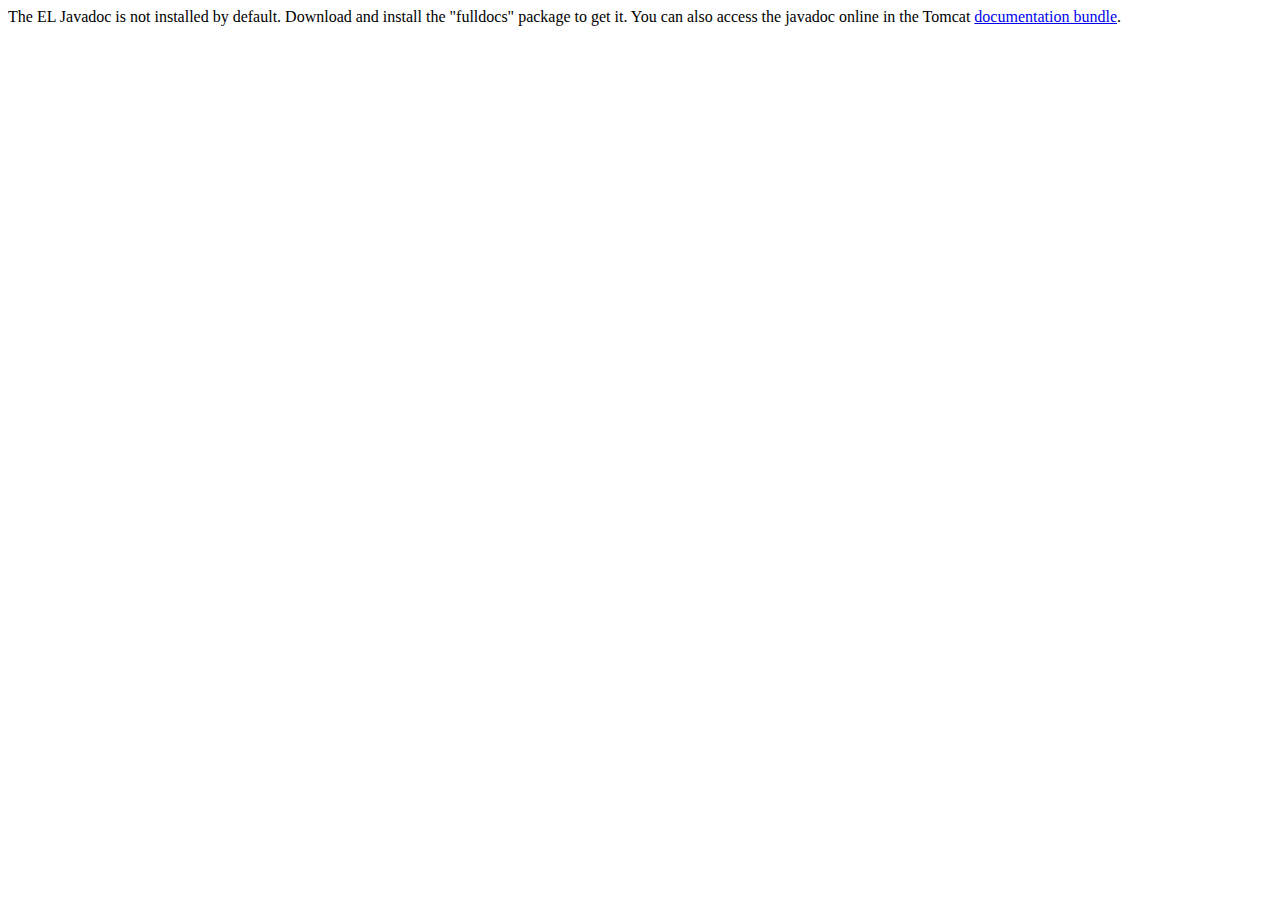
<file: apache-tomcat-10.0.27/apache-tomcat-10.0.27/webapps/docs/elapi/index.html>
<!--
  Licensed to the Apache Software Foundation (ASF) under one or more
  contributor license agreements.  See the NOTICE file distributed with
  this work for additional information regarding copyright ownership.
  The ASF licenses this file to You under the Apache License, Version 2.0
  (the "License"); you may not use this file except in compliance with
  the License.  You may obtain a copy of the License at

      http://www.apache.org/licenses/LICENSE-2.0

  Unless required by applicable law or agreed to in writing, software
  distributed under the License is distributed on an "AS IS" BASIS,
  WITHOUT WARRANTIES OR CONDITIONS OF ANY KIND, either express or implied.
  See the License for the specific language governing permissions and
  limitations under the License.
-->
<!DOCTYPE html>
<html>
    <head>
    <meta charset="UTF-8" />
    <title>API docs</title>
</head>

<body>

The EL Javadoc is not installed by default. Download and install
the "fulldocs" package to get it.

You can also access the javadoc online in the Tomcat
<a href="https://tomcat.apache.org/tomcat-10.0-doc/">
documentation bundle</a>.

</body>
</html>
</file>
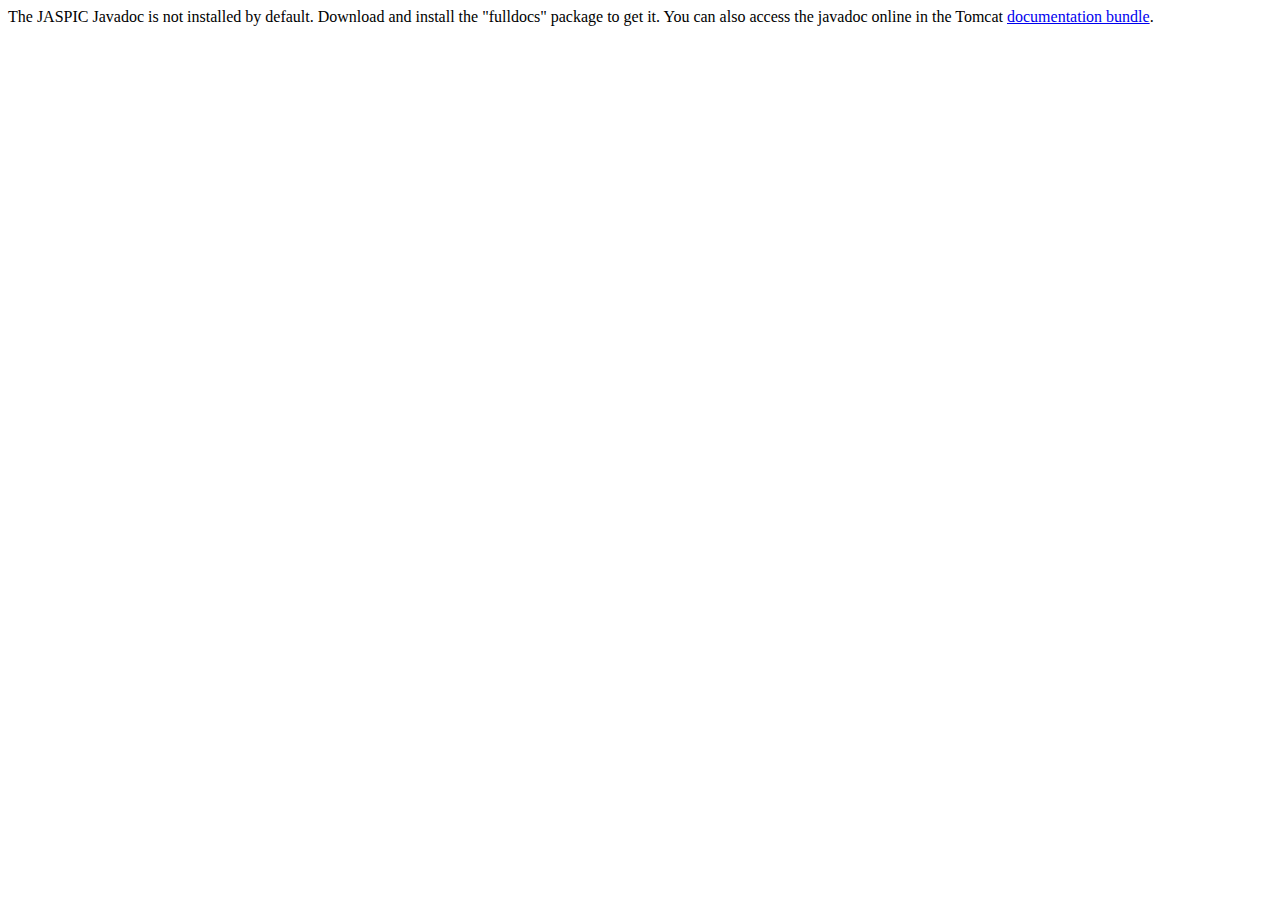
<file: apache-tomcat-10.0.27/apache-tomcat-10.0.27/webapps/docs/jaspicapi/index.html>
<!--
  Licensed to the Apache Software Foundation (ASF) under one or more
  contributor license agreements.  See the NOTICE file distributed with
  this work for additional information regarding copyright ownership.
  The ASF licenses this file to You under the Apache License, Version 2.0
  (the "License"); you may not use this file except in compliance with
  the License.  You may obtain a copy of the License at

      http://www.apache.org/licenses/LICENSE-2.0

  Unless required by applicable law or agreed to in writing, software
  distributed under the License is distributed on an "AS IS" BASIS,
  WITHOUT WARRANTIES OR CONDITIONS OF ANY KIND, either express or implied.
  See the License for the specific language governing permissions and
  limitations under the License.
-->
<!DOCTYPE html>
<html>
<head>
    <meta charset="UTF-8" />
    <title>API docs</title>
</head>

<body>

The JASPIC Javadoc is not installed by default. Download and install
the "fulldocs" package to get it.

You can also access the javadoc online in the Tomcat
<a href="https://tomcat.apache.org/tomcat-10.0-doc/">
    documentation bundle</a>.

</body>
</html>
</file>
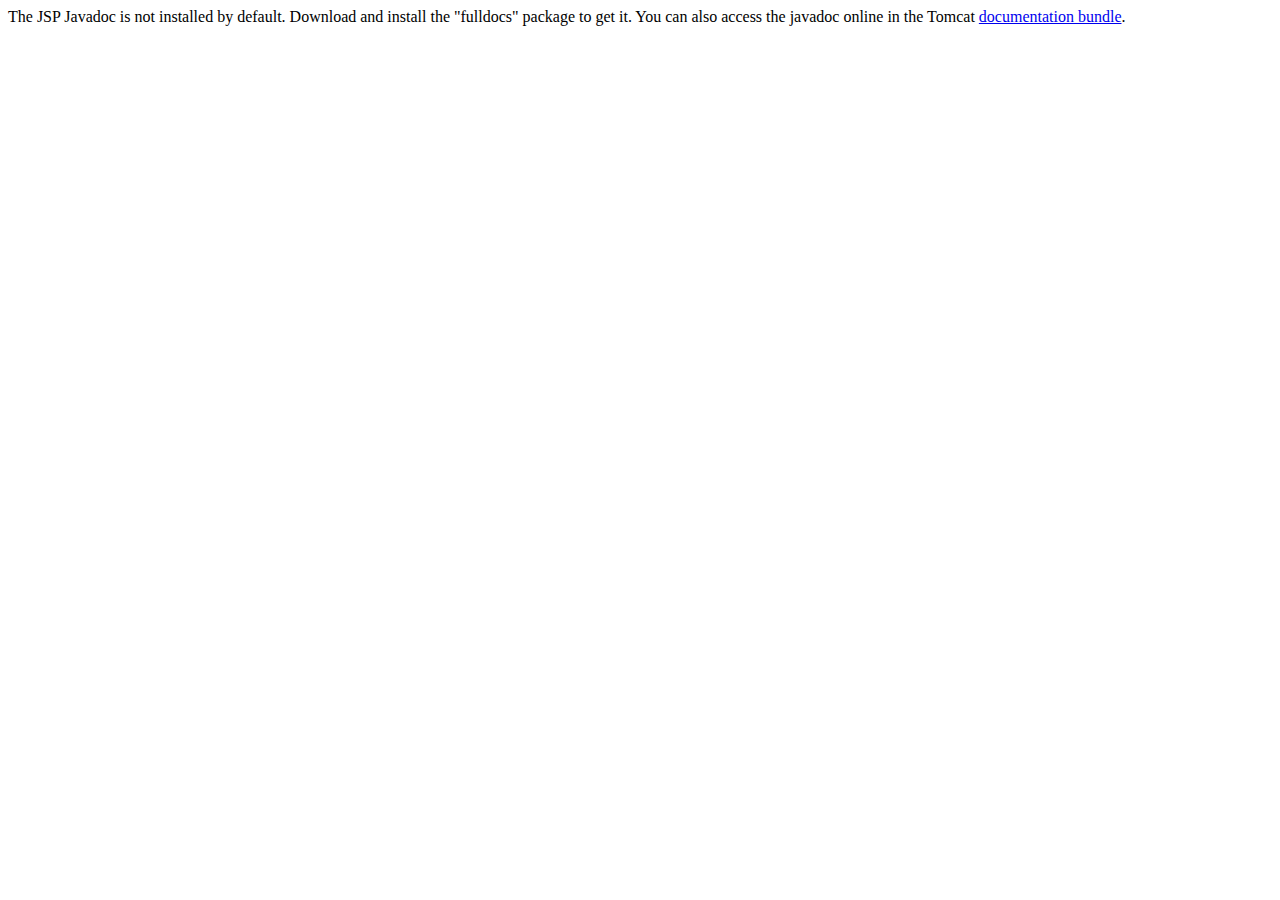
<file: apache-tomcat-10.0.27/apache-tomcat-10.0.27/webapps/docs/jspapi/index.html>
<!--
  Licensed to the Apache Software Foundation (ASF) under one or more
  contributor license agreements.  See the NOTICE file distributed with
  this work for additional information regarding copyright ownership.
  The ASF licenses this file to You under the Apache License, Version 2.0
  (the "License"); you may not use this file except in compliance with
  the License.  You may obtain a copy of the License at

      http://www.apache.org/licenses/LICENSE-2.0

  Unless required by applicable law or agreed to in writing, software
  distributed under the License is distributed on an "AS IS" BASIS,
  WITHOUT WARRANTIES OR CONDITIONS OF ANY KIND, either express or implied.
  See the License for the specific language governing permissions and
  limitations under the License.
-->
<!DOCTYPE html>
<html>
    <head>
    <meta charset="UTF-8" />
    <title>API docs</title>
</head>

<body>

The JSP Javadoc is not installed by default. Download and install
the "fulldocs" package to get it.

You can also access the javadoc online in the Tomcat
<a href="https://tomcat.apache.org/tomcat-10.0-doc/">
documentation bundle</a>.

</body>
</html>
</file>
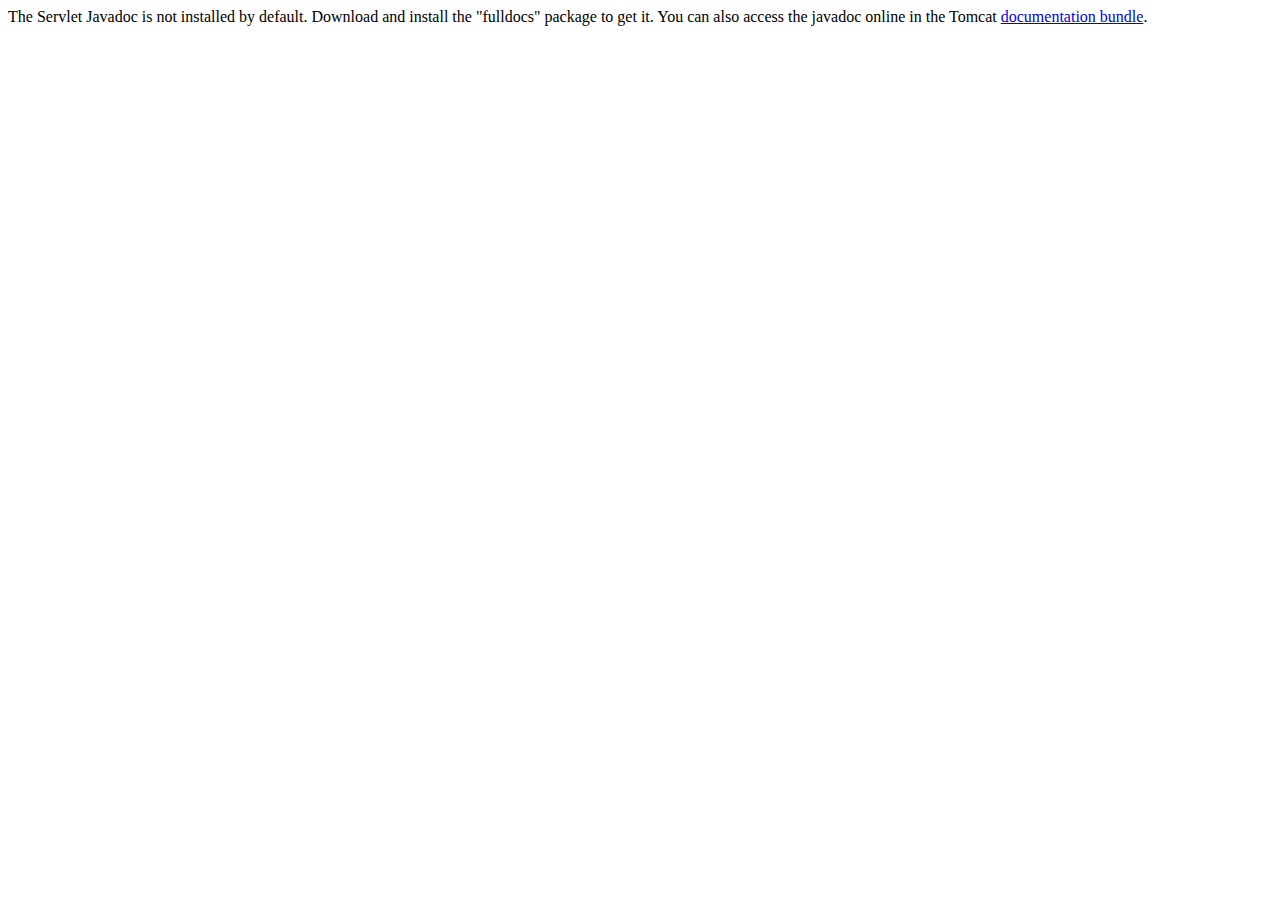
<file: apache-tomcat-10.0.27/apache-tomcat-10.0.27/webapps/docs/servletapi/index.html>
<!--
  Licensed to the Apache Software Foundation (ASF) under one or more
  contributor license agreements.  See the NOTICE file distributed with
  this work for additional information regarding copyright ownership.
  The ASF licenses this file to You under the Apache License, Version 2.0
  (the "License"); you may not use this file except in compliance with
  the License.  You may obtain a copy of the License at

      http://www.apache.org/licenses/LICENSE-2.0

  Unless required by applicable law or agreed to in writing, software
  distributed under the License is distributed on an "AS IS" BASIS,
  WITHOUT WARRANTIES OR CONDITIONS OF ANY KIND, either express or implied.
  See the License for the specific language governing permissions and
  limitations under the License.
-->
<!DOCTYPE html>
<html>
    <head>
    <meta charset="UTF-8" />
    <title>API docs</title>
</head>

<body>

The Servlet Javadoc is not installed by default. Download and install
the "fulldocs" package to get it.

You can also access the javadoc online in the Tomcat
<a href="https://tomcat.apache.org/tomcat-10.0-doc/">
documentation bundle</a>.

</body>
</html>
</file>
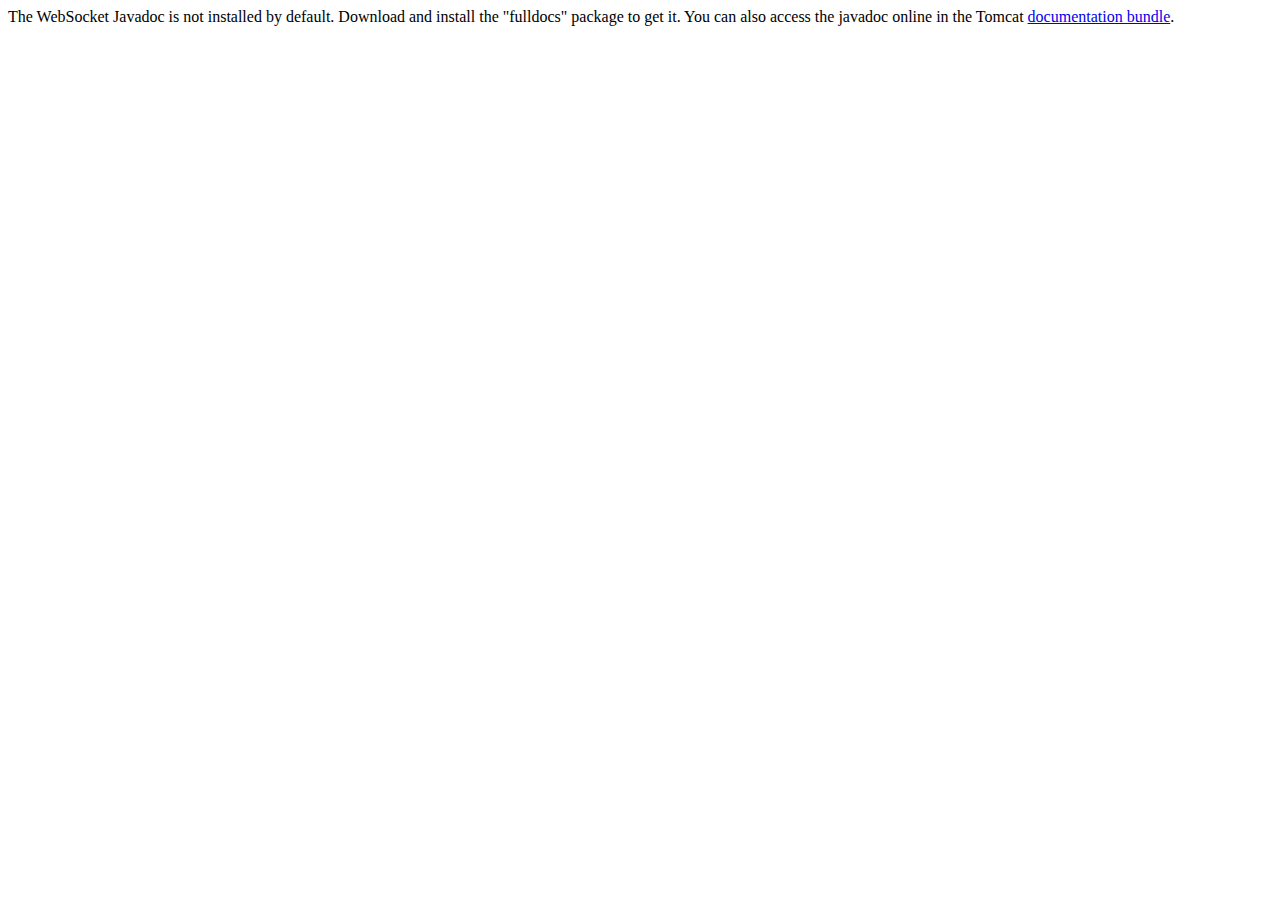
<file: apache-tomcat-10.0.27/apache-tomcat-10.0.27/webapps/docs/websocketapi/index.html>
<!--
  Licensed to the Apache Software Foundation (ASF) under one or more
  contributor license agreements.  See the NOTICE file distributed with
  this work for additional information regarding copyright ownership.
  The ASF licenses this file to You under the Apache License, Version 2.0
  (the "License"); you may not use this file except in compliance with
  the License.  You may obtain a copy of the License at

      http://www.apache.org/licenses/LICENSE-2.0

  Unless required by applicable law or agreed to in writing, software
  distributed under the License is distributed on an "AS IS" BASIS,
  WITHOUT WARRANTIES OR CONDITIONS OF ANY KIND, either express or implied.
  See the License for the specific language governing permissions and
  limitations under the License.
-->
<!DOCTYPE html>
<html>
    <head>
    <meta charset="UTF-8" />
    <title>API docs</title>
</head>

<body>

The WebSocket Javadoc is not installed by default. Download and install
the "fulldocs" package to get it.

You can also access the javadoc online in the Tomcat
<a href="https://tomcat.apache.org/tomcat-10.0-doc/">
documentation bundle</a>.

</body>
</html>
</file>
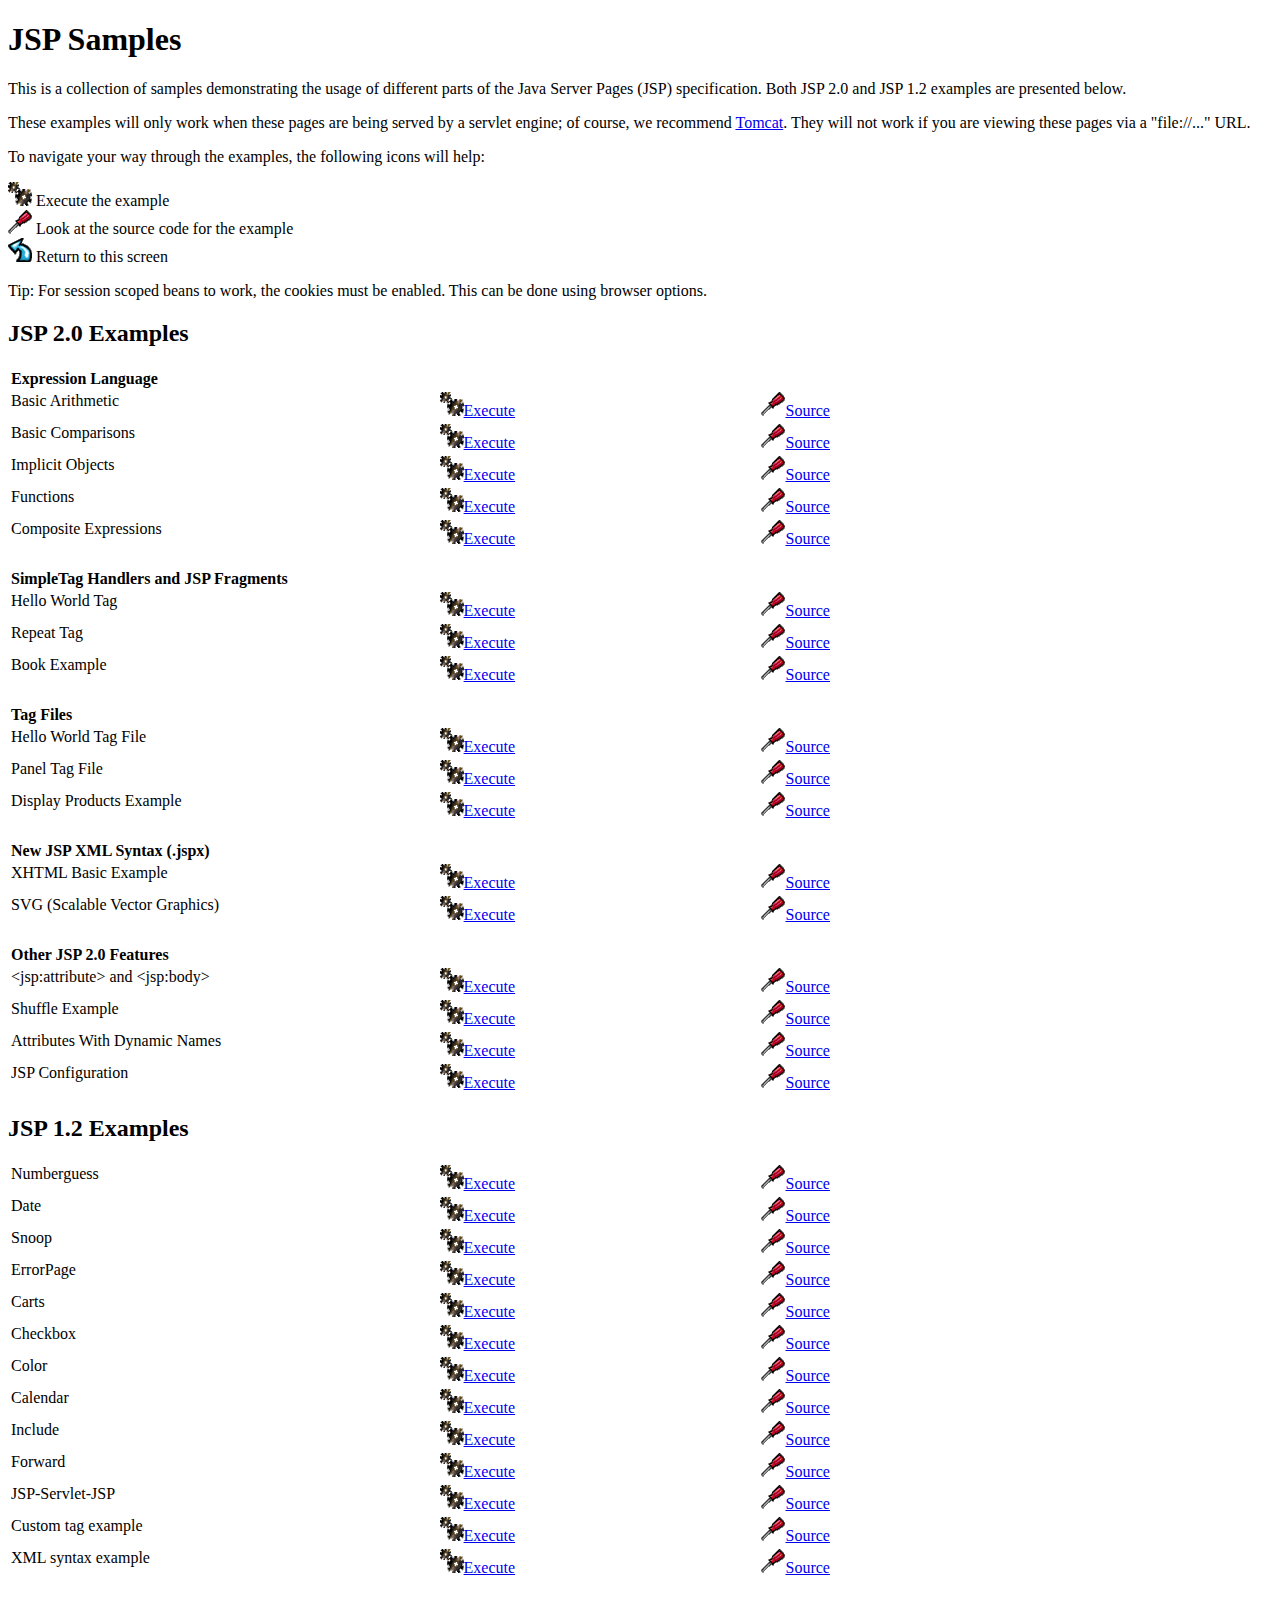
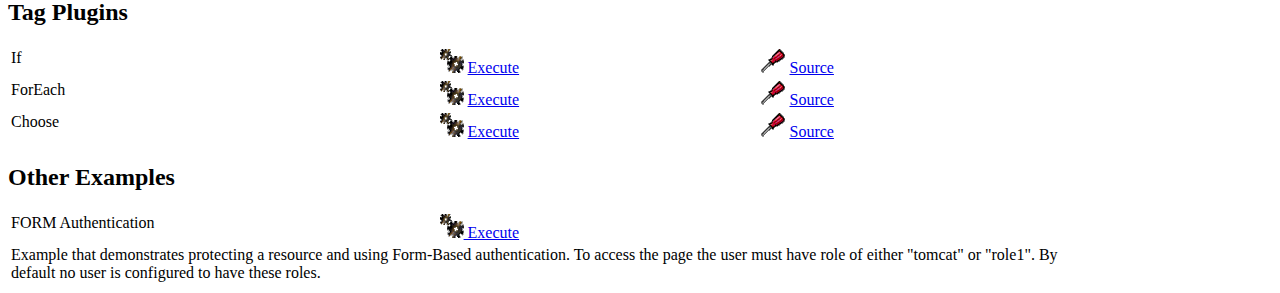
<file: apache-tomcat-10.0.27/apache-tomcat-10.0.27/webapps/examples/jsp/index.html>
<!--
 Licensed to the Apache Software Foundation (ASF) under one or more
  contributor license agreements.  See the NOTICE file distributed with
  this work for additional information regarding copyright ownership.
  The ASF licenses this file to You under the Apache License, Version 2.0
  (the "License"); you may not use this file except in compliance with
  the License.  You may obtain a copy of the License at

      http://www.apache.org/licenses/LICENSE-2.0

  Unless required by applicable law or agreed to in writing, software
  distributed under the License is distributed on an "AS IS" BASIS,
  WITHOUT WARRANTIES OR CONDITIONS OF ANY KIND, either express or implied.
  See the License for the specific language governing permissions and
  limitations under the License.
-->
<!DOCTYPE html><html lang="en">
<head>
   <meta charset="UTF-8"/>
   <meta name="Author" content="Anil K. Vijendran" />
   <title>JSP Examples</title>
   <style type="text/css">
   img { border: 0; }
   th { text-align: left; }
   tr { vertical-align: top; }
   </style>
</head>
<body>
<h1>JSP
Samples</h1>
<p>This is a collection of samples demonstrating the usage of different
parts of the Java Server Pages (JSP) specification.  Both JSP 2.0 and
JSP 1.2 examples are presented below.
<p>These examples will only work when these pages are being served by a
servlet engine; of course, we recommend
<a href="https://tomcat.apache.org/">Tomcat</a>.
They will not work if you are viewing these pages via a
"file://..." URL.
<p>To navigate your way through the examples, the following icons will
help:</p>
<ul style="list-style-type: none; padding-left: 0;">
<li><img src="images/execute.gif" alt=""> Execute the example</li>
<li><img src="images/code.gif" alt=""> Look at the source code for the example</li>
<li><img src="images/return.gif" alt=""> Return to this screen</li>
</ul>

<p>Tip: For session scoped beans to work, the cookies must be enabled.
This can be done using browser options.</p>
<h2>JSP 2.0 Examples</h2>

<table style="width: 85%;">
<tr>
<th colspan="3">Expression Language</th>
</tr>

<tr>
<td>Basic Arithmetic</td>
<td style="width: 30%;"><a href="jsp2/el/basic-arithmetic.jsp"><img src="images/execute.gif" alt=""></a><a href="jsp2/el/basic-arithmetic.jsp">Execute</a></td>

<td style="width: 30%;"><a href="jsp2/el/basic-arithmetic.html"><img src="images/code.gif" alt=""></a><a href="jsp2/el/basic-arithmetic.html">Source</a></td>
</tr>

<tr>
<td>Basic Comparisons</td>
<td style="width: 30%;"><a href="jsp2/el/basic-comparisons.jsp"><img src="images/execute.gif" alt=""></a><a href="jsp2/el/basic-comparisons.jsp">Execute</a></td>

<td style="width: 30%;"><a href="jsp2/el/basic-comparisons.html"><img src="images/code.gif" alt=""></a><a href="jsp2/el/basic-comparisons.html">Source</a></td>
</tr>

<tr>
<td>Implicit Objects</td>
<td style="width: 30%;"><a href="jsp2/el/implicit-objects.jsp?foo=bar"><img src="images/execute.gif" alt=""></a><a href="jsp2/el/implicit-objects.jsp?foo=bar">Execute</a></td>

<td style="width: 30%;"><a href="jsp2/el/implicit-objects.html"><img src="images/code.gif" alt=""></a><a href="jsp2/el/implicit-objects.html">Source</a></td>
</tr>
<tr>

<td>Functions</td>
<td style="width: 30%;"><a href="jsp2/el/functions.jsp?foo=JSP+2.0"><img src="images/execute.gif" alt=""></a><a href="jsp2/el/functions.jsp?foo=JSP+2.0">Execute</a></td>

<td style="width: 30%;"><a href="jsp2/el/functions.html"><img src="images/code.gif" alt=""></a><a href="jsp2/el/functions.html">Source</a></td>
</tr>

<tr>
<td>Composite Expressions</td>
<td style="width: 30%;"><a href="jsp2/el/composite.jsp"><img src="images/execute.gif" alt=""></a><a href="jsp2/el/composite.jsp">Execute</a></td>

<td style="width: 30%;"><a href="jsp2/el/composite.html"><img src="images/code.gif" alt=""></a><a href="jsp2/el/composite.html">Source</a></td>
</tr>


<tr>
<th colspan="3"><br />SimpleTag Handlers and JSP Fragments</th>
</tr>

<tr>
<td>Hello World Tag</td>
<td style="width: 30%;"><a href="jsp2/simpletag/hello.jsp"><img src="images/execute.gif" alt=""></a><a href="jsp2/simpletag/hello.jsp">Execute</a></td>

<td style="width: 30%;"><a href="jsp2/simpletag/hello.html"><img src="images/code.gif" alt=""></a><a href="jsp2/simpletag/hello.html">Source</a></td>
</tr>

<tr>
<td>Repeat Tag</td>
<td style="width: 30%;"><a href="jsp2/simpletag/repeat.jsp"><img src="images/execute.gif" alt=""></a><a href="jsp2/simpletag/repeat.jsp">Execute</a></td>

<td style="width: 30%;"><a href="jsp2/simpletag/repeat.html"><img src="images/code.gif" alt=""></a><a href="jsp2/simpletag/repeat.html">Source</a></td>
</tr>

<tr>
<td>Book Example</td>
<td style="width: 30%;"><a href="jsp2/simpletag/book.jsp"><img src="images/execute.gif" alt=""></a><a href="jsp2/simpletag/book.jsp">Execute</a></td>

<td style="width: 30%;"><a href="jsp2/simpletag/book.html"><img src="images/code.gif" alt=""></a><a href="jsp2/simpletag/book.html">Source</a></td>
</tr>

<tr>
<th colspan="3"><br />Tag Files</th>
</tr>

<tr>
<td>Hello World Tag File</td>
<td style="width: 30%;"><a href="jsp2/tagfiles/hello.jsp"><img src="images/execute.gif" alt=""></a><a href="jsp2/tagfiles/hello.jsp">Execute</a></td>

<td style="width: 30%;"><a href="jsp2/tagfiles/hello.html"><img src="images/code.gif" alt=""></a><a href="jsp2/tagfiles/hello.html">Source</a></td>
</tr>

<tr>
<td>Panel Tag File</td>
<td style="width: 30%;"><a href="jsp2/tagfiles/panel.jsp"><img src="images/execute.gif" alt=""></a><a href="jsp2/tagfiles/panel.jsp">Execute</a></td>

<td style="width: 30%;"><a href="jsp2/tagfiles/panel.html"><img src="images/code.gif" alt=""></a><a href="jsp2/tagfiles/panel.html">Source</a></td>
</tr>

<tr>
<td>Display Products Example</td>
<td style="width: 30%;"><a href="jsp2/tagfiles/products.jsp"><img src="images/execute.gif" alt=""></a><a href="jsp2/tagfiles/products.jsp">Execute</a></td>

<td style="width: 30%;"><a href="jsp2/tagfiles/products.html"><img src="images/code.gif" alt=""></a><a href="jsp2/tagfiles/products.html">Source</a></td>
</tr>

<tr>
<th colspan="3"><br />New JSP XML Syntax (.jspx)</th>
</tr>

<tr>
<td>XHTML Basic Example</td>
<td style="width: 30%;"><a href="jsp2/jspx/basic.jspx"><img src="images/execute.gif" alt=""></a><a href="jsp2/jspx/basic.jspx">Execute</a></td>

<td style="width: 30%;"><a href="jsp2/jspx/basic.html"><img src="images/code.gif" alt=""></a><a href="jsp2/jspx/basic.html">Source</a></td>
</tr>

<tr>
<td>SVG (Scalable Vector Graphics)</td>
<td style="width: 30%;"><a href="jsp2/jspx/svgexample.html"><img src="images/execute.gif" alt=""></a><a href="jsp2/jspx/svgexample.html">Execute</a></td>

<td style="width: 30%;"><a href="jsp2/jspx/textRotate.html"><img src="images/code.gif" alt=""></a><a href="jsp2/jspx/textRotate.html">Source</a></td>
</tr>

<tr>
<th colspan="3"><br />Other JSP 2.0 Features</th>
</tr>

<tr>
<td>&lt;jsp:attribute&gt; and &lt;jsp:body&gt;</td>
<td style="width: 30%;"><a href="jsp2/jspattribute/jspattribute.jsp"><img src="images/execute.gif" alt=""></a><a href="jsp2/jspattribute/jspattribute.jsp">Execute</a></td>

<td style="width: 30%;"><a href="jsp2/jspattribute/jspattribute.html"><img src="images/code.gif" alt=""></a><a href="jsp2/jspattribute/jspattribute.html">Source</a></td>
</tr>

<tr>
<td>Shuffle Example</td>
<td style="width: 30%;"><a href="jsp2/jspattribute/shuffle.jsp"><img src="images/execute.gif" alt=""></a><a href="jsp2/jspattribute/shuffle.jsp">Execute</a></td>

<td style="width: 30%;"><a href="jsp2/jspattribute/shuffle.html"><img src="images/code.gif" alt=""></a><a href="jsp2/jspattribute/shuffle.html">Source</a></td>
</tr>

<tr>
<td>Attributes With Dynamic Names</td>
<td style="width: 30%;"><a href="jsp2/misc/dynamicattrs.jsp"><img src="images/execute.gif" alt=""></a><a href="jsp2/misc/dynamicattrs.jsp">Execute</a></td>

<td style="width: 30%;"><a href="jsp2/misc/dynamicattrs.html"><img src="images/code.gif" alt=""></a><a href="jsp2/misc/dynamicattrs.html">Source</a></td>
</tr>

<tr>
<td>JSP Configuration</td>
<td style="width: 30%;"><a href="jsp2/misc/config.jsp"><img src="images/execute.gif" alt=""></a><a href="jsp2/misc/config.jsp">Execute</a></td>

<td style="width: 30%;"><a href="jsp2/misc/config.html"><img src="images/code.gif" alt=""></a><a href="jsp2/misc/config.html">Source</a></td>
</tr>

</table>

<h2>JSP 1.2 Examples</h2>
<table style="width: 85%;">
<tr>
<td>Numberguess</td>

<td style="width: 30%;"><a href="num/numguess.jsp"><img src="images/execute.gif" alt=""></a><a href="num/numguess.jsp">Execute</a></td>

<td style="width: 30%;"><a href="num/numguess.html"><img src="images/code.gif" alt=""></a><a href="num/numguess.html">Source</a></td>
</tr>

<tr>
<td>Date</td>

<td style="width: 30%;"><a href="dates/date.jsp"><img src="images/execute.gif" alt=""></a><a href="dates/date.jsp">Execute</a></td>

<td style="width: 30%;"><a href="dates/date.html"><img src="images/code.gif" alt=""></a><a href="dates/date.html">Source</a></td>
</tr>

<tr>
<td>Snoop</td>

<td style="width: 30%;"><a href="snp/snoop.jsp"><img src="images/execute.gif" alt=""></a><a href="snp/snoop.jsp">Execute</a></td>

<td style="width: 30%;"><a href="snp/snoop.html"><img src="images/code.gif" alt=""></a><a href="snp/snoop.html">Source</a></td>
</tr>

<tr>
<td>ErrorPage</td>

<td style="width: 30%;"><a href="error/error.html"><img src="images/execute.gif" alt=""></a><a href="error/error.html">Execute</a></td>

<td style="width: 30%;"><a href="error/er.html"><img src="images/code.gif" alt=""></a><a href="error/er.html">Source</a></td>
</tr>

<tr>
<td>Carts</td>

<td style="width: 30%;"><a href="sessions/carts.html"><img src="images/execute.gif" alt=""></a><a href="sessions/carts.html">Execute</a></td>

<td style="width: 30%;"><a href="sessions/crt.html"><img src="images/code.gif" alt=""></a><a href="sessions/crt.html">Source</a></td>
</tr>

<tr>
<td>Checkbox</td>

<td style="width: 30%;"><a href="checkbox/check.html"><img src="images/execute.gif" alt=""></a><a href="checkbox/check.html">Execute</a></td>

<td style="width: 30%;"><a href="checkbox/cresult.html"><img src="images/code.gif" alt=""></a><a href="checkbox/cresult.html">Source</a></td>
</tr>

<tr>
<td>Color</td>

<td style="width: 30%;"><a href="colors/colors.html"><img src="images/execute.gif" alt=""></a><a href="colors/colors.html">Execute</a></td>

<td style="width: 30%;"><a href="colors/clr.html"><img src="images/code.gif" alt=""></a><a href="colors/clr.html">Source</a></td>
</tr>

<tr>
<td>Calendar</td>

<td style="width: 30%;"><a href="cal/login.html"><img src="images/execute.gif" alt=""></a><a href="cal/login.html">Execute</a></td>

<td style="width: 30%;"><a href="cal/calendar.html"><img src="images/code.gif" alt=""></a><a href="cal/calendar.html">Source</a></td>
</tr>

<tr>
<td>Include</td>

<td style="width: 30%;"><a href="include/include.jsp"><img src="images/execute.gif" alt=""></a><a href="include/include.jsp">Execute</a></td>

<td style="width: 30%;"><a href="include/inc.html"><img src="images/code.gif" alt=""></a><a href="include/inc.html">Source</a></td>
</tr>

<tr>
<td>Forward</td>

<td style="width: 30%;"><a href="forward/forward.jsp"><img src="images/execute.gif" alt=""></a><a href="forward/forward.jsp">Execute</a></td>

<td style="width: 30%;"><a href="forward/fwd.html"><img src="images/code.gif" alt=""></a><a href="forward/fwd.html">Source</a></td>
</tr>

<tr>
<td>JSP-Servlet-JSP</td>

<td style="width: 30%;"><a href="jsptoserv/jsptoservlet.jsp"><img src="images/execute.gif" alt=""></a><a href="jsptoserv/jsptoservlet.jsp">Execute</a></td>

<td style="width: 30%;"><a href="jsptoserv/jts.html"><img src="images/code.gif" alt=""></a><a href="jsptoserv/jts.html">Source</a></td>
</tr>

<tr>
<td>Custom tag example</td>

<td style="width: 30%;"><a href="simpletag/foo.jsp"><img src="images/execute.gif" alt=""></a><a href="simpletag/foo.jsp">Execute</a></td>

<td style="width: 30%;"><a href="simpletag/foo.html"><img src="images/code.gif" alt=""></a><a href="simpletag/foo.html">Source</a></td>
</tr>

<tr>
<td>XML syntax example</td>
<td style="width: 30%;"><a href="xml/xml.jsp"><img src="images/execute.gif" alt=""></a><a href="xml/xml.jsp">Execute</a></td>

<td style="width: 30%;"><a href="xml/xml.html"><img src="images/code.gif" alt=""></a><a href="xml/xml.html">Source</a></td>
</tr>

</table>

<h2>Tag Plugins</h2>
<table style="width: 85%;">

<tr>
  <td>If</td>
  <td style="width: 30%;">
    <a href="tagplugin/if.jsp"><img src="images/execute.gif" alt=""></a>
    <a href="tagplugin/if.jsp">Execute</a>
  </td>
  <td style="width: 30%;">
    <a href="tagplugin/if.html"><img src="images/code.gif" alt=""></a>
    <a href="tagplugin/if.html">Source</a>
  </td>
</tr>

<tr>
  <td>ForEach</td>
  <td style="width: 30%;">
    <a href="tagplugin/foreach.jsp"><img src="images/execute.gif" alt=""></a>
    <a href="tagplugin/foreach.jsp">Execute</a>
  </td>
  <td style="width: 30%;">
    <a href="tagplugin/foreach.html"><img src="images/code.gif" alt=""></a>
    <a href="tagplugin/foreach.html">Source</a>
  </td>
</tr>

<tr>
  <td>Choose</td>
  <td style="width: 30%;">
    <a href="tagplugin/choose.jsp"><img src="images/execute.gif" alt=""></a>
    <a href="tagplugin/choose.jsp">Execute</a>
  </td>
  <td style="width: 30%;">
    <a href="tagplugin/choose.html"><img src="images/code.gif" alt=""></a>
    <a href="tagplugin/choose.html">Source</a>
  </td>
</tr>

</table>

<h2>Other Examples</h2>
<table style="width: 85%;">

<tr>
  <td>FORM Authentication</td>
  <td style="width: 30%;">
    <a href="security/protected/index.jsp"><img src="images/execute.gif" alt=""> Execute</a>
  </td>
  <td style="width: 30%;"></td>
</tr>
<tr>
  <td colspan="3">Example that demonstrates protecting a resource and
    using Form-Based authentication. To access the page the user must
    have role of either "tomcat" or "role1". By default no user
    is configured to have these roles.</td>
</tr>

</table>
</body>
</html>
</file>
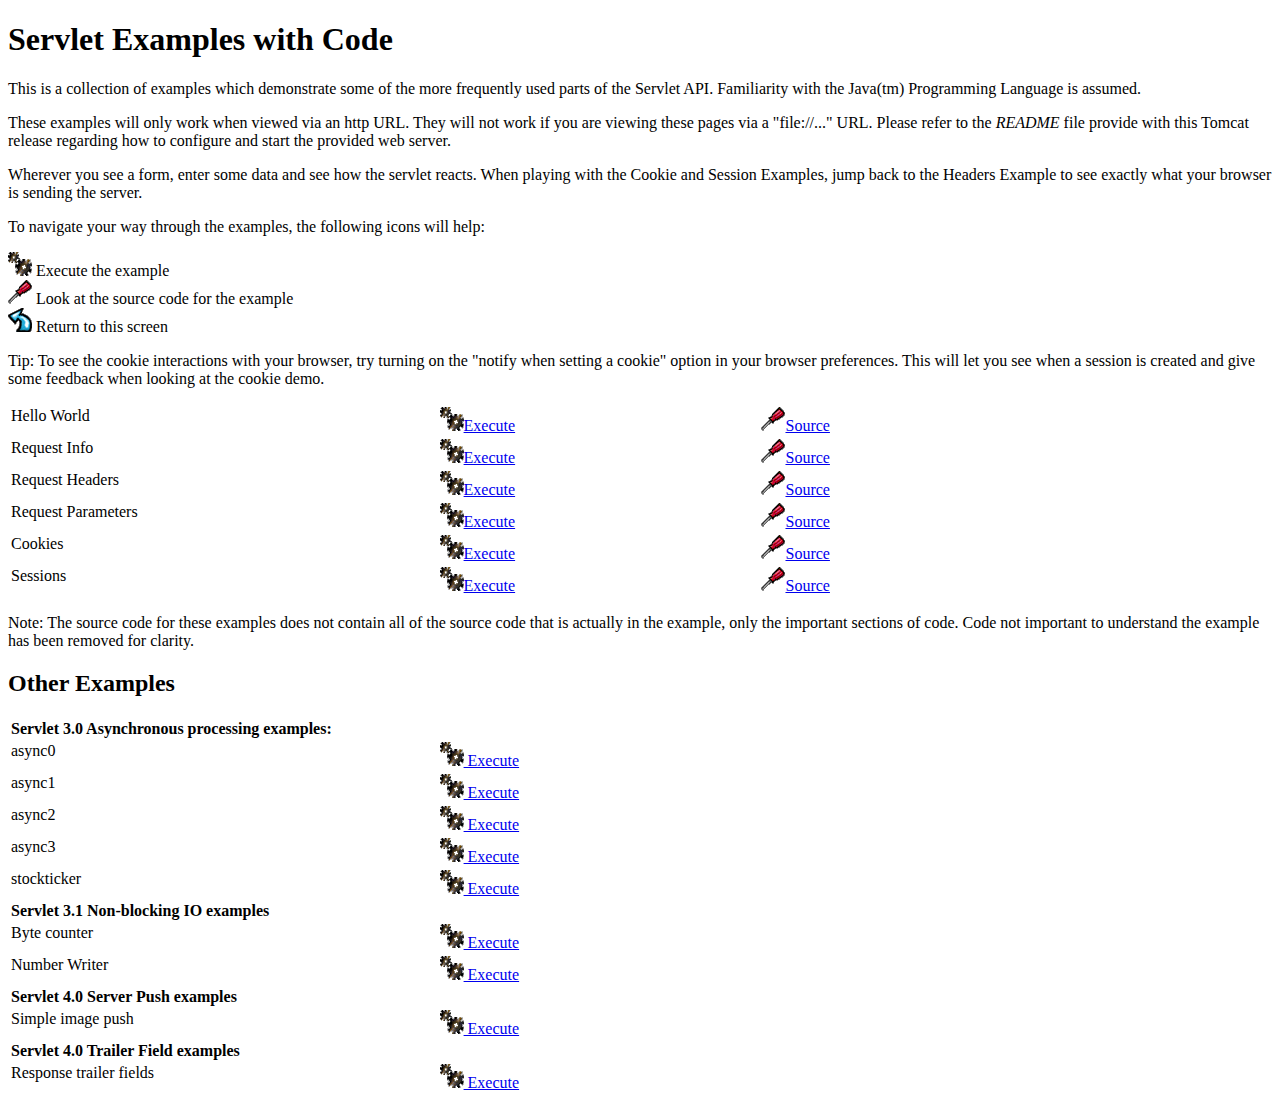
<file: apache-tomcat-10.0.27/apache-tomcat-10.0.27/webapps/examples/servlets/index.html>
<!--
 Licensed to the Apache Software Foundation (ASF) under one or more
  contributor license agreements.  See the NOTICE file distributed with
  this work for additional information regarding copyright ownership.
  The ASF licenses this file to You under the Apache License, Version 2.0
  (the "License"); you may not use this file except in compliance with
  the License.  You may obtain a copy of the License at

      http://www.apache.org/licenses/LICENSE-2.0

  Unless required by applicable law or agreed to in writing, software
  distributed under the License is distributed on an "AS IS" BASIS,
  WITHOUT WARRANTIES OR CONDITIONS OF ANY KIND, either express or implied.
  See the License for the specific language governing permissions and
  limitations under the License.
-->
<!DOCTYPE html><html lang="en">
<head>
   <meta charset="UTF-8" />
   <meta name="Author" content="Anil K. Vijendran" />
   <title>Servlet Examples</title>
   <style type="text/css">
   img { border: 0; }
   th { text-align: left; }
   tr { vertical-align: top; }
   </style>
</head>
<body>
<h1>Servlet
Examples with Code</h1>
<p>This is a collection of examples which demonstrate some of the more
frequently used parts of the Servlet API. Familiarity with the Java(tm)
Programming Language is assumed.
<p>These examples will only work when viewed via an http URL. They will
not work if you are viewing these pages via a "file://..." URL. Please
refer to the <i>README</i> file provide with this Tomcat release regarding
how to configure and start the provided web server.
<p>Wherever you see a form, enter some data and see how the servlet reacts.
When playing with the Cookie and Session Examples, jump back to the Headers
Example to see exactly what your browser is sending the server.
<p>To navigate your way through the examples, the following icons will
help:</p>
<ul style="list-style-type: none; padding-left: 0;">
<li><img src="images/execute.gif" alt=""> Execute the example</li>
<li><img src="images/code.gif" alt=""> Look at the source code for the example</li>
<li><img src="images/return.gif" alt=""> Return to this screen</li>
</ul>

<p>Tip: To see the cookie interactions with your browser, try turning on
the "notify when setting a cookie" option in your browser preferences.
This will let you see when a session is created and give some feedback
when looking at the cookie demo.</p>
<table style="width: 85%;" >
<tr>
<td>Hello World</td>

<td style="width: 30%;"><a href="servlet/HelloWorldExample"><img SRC="images/execute.gif" alt=""></a><a href="servlet/HelloWorldExample">Execute</a></td>

<td style="width: 30%;"><a href="helloworld.html"><img SRC="images/code.gif" alt=""></a><a href="helloworld.html">Source</a></td>
</tr>

<tr>
<td>Request Info</td>

<td style="width: 30%;"><a href="servlet/RequestInfoExample"><img SRC="images/execute.gif" alt=""></a><a href="servlet/RequestInfoExample">Execute</a></td>

<td style="width: 30%;"><a href="reqinfo.html"><img SRC="images/code.gif" alt=""></a><a href="reqinfo.html">Source</a></td>
</tr>

<tr>
<td>Request Headers</td>

<td style="width: 30%;"><a href="servlet/RequestHeaderExample"><img SRC="images/execute.gif" alt=""></a><a href="servlet/RequestHeaderExample">Execute</a></td>

<td style="width: 30%;"><a href="reqheaders.html"><img SRC="images/code.gif" alt=""></a><a href="reqheaders.html">Source</a></td>
</tr>

<tr>
<td>Request Parameters</td>

<td style="width: 30%;"><a href="servlet/RequestParamExample"><img SRC="images/execute.gif" alt=""></a><a href="servlet/RequestParamExample">Execute</a></td>

<td style="width: 30%;"><a href="reqparams.html"><img SRC="images/code.gif" alt=""></a><a href="reqparams.html">Source</a></td>
</tr>

<tr>
<td>Cookies</td>

<td style="width: 30%;"><a href="servlet/CookieExample"><img SRC="images/execute.gif" alt=""></a><a href="servlet/CookieExample">Execute</a></td>

<td style="width: 30%;"><a href="cookies.html"><img SRC="images/code.gif" alt=""></a><a href="cookies.html">Source</a></td>
</tr>

<tr>
<td>Sessions</td>

<td style="width: 30%;"><a href="servlet/SessionExample"><img SRC="images/execute.gif" alt=""></a><a href="servlet/SessionExample">Execute</a></td>

<td style="width: 30%;"><a href="sessions.html"><img SRC="images/code.gif" alt=""></a><a href="sessions.html">Source</a></td>
</tr>
</table>

<p>Note: The source code for these examples does not contain all of the
source code that is actually in the example, only the important sections
of code. Code not important to understand the example has been removed
for clarity.</p>

<h2>Other Examples</h2>
<table style="width: 85%;" >

<tr>
  <th colspan="3">Servlet 3.0 Asynchronous processing examples:</th>
</tr>
<tr>
  <td>async0</td>
  <td style="width: 30%;">
    <a href="../async/async0"><img SRC="images/execute.gif" alt=""> Execute</a>
  </td>
  <td style="width: 30%;"></td>
</tr>
<tr>
  <td>async1</td>
  <td style="width: 30%;">
    <a href="../async/async1"><img SRC="images/execute.gif" alt=""> Execute</a>
  </td>
  <td style="width: 30%;"></td>
</tr>
<tr>
  <td>async2</td>
  <td style="width: 30%;">
    <a href="../async/async2"><img SRC="images/execute.gif" alt=""> Execute</a>
  </td>
  <td style="width: 30%;"></td>
</tr>
<tr>
  <td>async3</td>
  <td style="width: 30%;">
    <a href="../async/async3"><img SRC="images/execute.gif" alt=""> Execute</a>
  </td>
  <td style="width: 30%;"></td>
</tr>
<tr>
  <td>stockticker</td>
  <td style="width: 30%;">
    <a href="../async/stockticker"><img SRC="images/execute.gif" alt=""> Execute</a>
  </td>
  <td style="width: 30%;"></td>
</tr>

<tr>
  <th colspan="3">Servlet 3.1 Non-blocking IO examples</th>
</tr>
<tr>
  <td>Byte counter</td>
  <td style="width: 30%;">
    <a href="nonblocking/bytecounter.html"><img src="images/execute.gif" alt=""> Execute</a>
  </td>
  <td style="width: 30%;"></td>
</tr>
<tr>
  <td>Number Writer</td>
  <td style="width: 30%;">
    <a href="nonblocking/numberwriter"><img src="images/execute.gif" alt=""> Execute</a>
  </td>
  <td style="width: 30%;"></td>
</tr>

<tr>
  <th colspan="3">Servlet 4.0 Server Push examples</th>
</tr>
<tr>
  <td>Simple image push</td>
  <td style="width: 30%;">
    <a href="serverpush/simpleimage"><img src="images/execute.gif" alt=""> Execute</a>
  </td>
  <td style="width: 30%;"></td>
</tr>

<tr>
  <th colspan="3">Servlet 4.0 Trailer Field examples</th>
</tr>
<tr>
  <td>Response trailer fields</td>
  <td style="width: 30%;">
    <a href="trailers/response"><img src="images/execute.gif" alt=""> Execute</a>
  </td>
  <td style="width: 30%;"></td>
</tr>

</table>

</body>
</html>
</file>
<file: apache-tomcat-10.0.27/apache-tomcat-10.0.27/webapps/docs/images/docs-stylesheet.css>
@charset "utf-8";
/*
  Licensed to the Apache Software Foundation (ASF) under one or more
  contributor license agreements.  See the NOTICE file distributed with
  this work for additional information regarding copyright ownership.
  The ASF licenses this file to You under the Apache License, Version 2.0
  (the "License"); you may not use this file except in compliance with
  the License.  You may obtain a copy of the License at

      http://www.apache.org/licenses/LICENSE-2.0

  Unless required by applicable law or agreed to in writing, software
  distributed under the License is distributed on an "AS IS" BASIS,
  WITHOUT WARRANTIES OR CONDITIONS OF ANY KIND, either express or implied.
  See the License for the specific language governing permissions and
  limitations under the License.
*/

/* Fonts */
@import url("fonts/fonts.css");

/* General style */

h1, h2, h3, h4, h5, h6, th {
  font-weight: 600;
}

body {
  margin: 0;
}

body, input {
  font-family: 'Open Sans', sans-serif;
  font-size: 10.5pt;
}

code, pre {
  font-family: Consolas, monospace;
}

img {
  border: 0;
}

table {
  border-collapse: collapse;
  text-align: left;
}
table *:not(table) {
  /* Prevent border-collapsing for table child elements like <div> */
  border-collapse: separate;
}

th {
  text-align: left;
}

main {
  /* Remove this once all IEs support <main> element */
  display: block;
}


/* Layout */

#wrapper {
  min-width: 400px;
}

#header {
  border-bottom: 1px solid #bbb;
}

@media not print {
    #header {
        box-shadow: 0 0 7px #aaa;
    }
}

#header > div {
  padding-left: 15px;
  padding-right: 15px;

  /* Work-around for old browsers: */
  background-color: #F8F3E4;
  background: linear-gradient(to bottom, #ffffff -10%, #F8F3E4 100%);
  position: relative;
}

#header .logo {
  float: left;
  padding-top: 10px;
  min-width: 190px;
}

#header .logo  img{
  /* To avoid that the Font Descender being added to the parent div's height */
  vertical-align: middle;
}

#header .asfLogo {
  float: right;
  position: relative;
  top: 8px;
}

#header h1 {
  margin-top: 0.6em;
  margin-bottom: 0;
}

#header .versionInfo {
  font-size: 13pt;
  margin-bottom: 1em;
}

#middle {
  display: table;
  table-layout: fixed;
  margin: 0;
  width: 100%;
}
#middle > div { display: table-row; }
#middle > div > div { display: table-cell; vertical-align: top; }



#mainLeft {
  width: 190px;
}

#mainLeft > div {
  margin-top: -1px; /* to overwrite border of element above */
  padding-left: 16px;
  padding-right: 14px;
  padding-top: 6px;
  padding-bottom: 15px;
  background-color: #F8F3E4;
  border-right: 1px solid #bbb;
  border-bottom: 1px solid #bbb;
  font-size: 10pt;
  border-bottom-right-radius: 20px;
  box-shadow: 0 0 5px #aaa;
}

#mainLeft h2 {
  margin-bottom: 0.2em;
  font-size: 1.2em;
}

#mainLeft ul {
  padding: 0;
  margin: 0;
  list-style-type: none;
}

#mainLeft ul a {
  text-indent: -0.6em;
  padding-left: 1.4em;
  display: block;
  text-decoration: none;
  color: #444;
}
#mainLeft ul a:hover {
  color: #000;
  background-color: #D1c9b9;
}

#mainRight {
  padding-left: 14px;
  padding-right: 20px;

}

#footer {
  margin-top: 30px;
  padding-top: 20px;
  padding-bottom: 20px;
  padding-left: 20px;
  padding-right: 20px;
  border-top: 1px solid #ccc;
  color: #444;
  text-align: center;
  /* font-style: italic; */
  font-size: 9pt;
}


/* Content */

#content div.text {
  padding-left: 1em;
  padding-left: 1em;
}

#content h3, #content h4, #content h5, #content h6 {
  padding-left: 5px;
  padding-right: 5px;
  background-color: #eaeaea;
}

@media not print {
    #content h3, #content h4, #content h5, #content h6 {
        border: 1px solid #ccc;
        border-radius: 4px;
    }
}

#content h4, #content h5, #content h6 {
  background-color: #f6f6f6;
}

code {
  background-color: rgb(224,255,255);
}

div.codeBox pre code, code.attributeName, code.propertyName, code.noHighlight, .noHighlight code {
  background-color: transparent;
}
div.codeBox {
  overflow: auto;
  margin: 1em 0;
}
div.codeBox pre {
  margin: 0;
  padding: 4px;
  border: 1px solid #999;
  border-radius: 5px;
  background-color: #eff8ff;
  display: table; /* To prevent <pre>s from taking the complete available width. */
  /*
  When it is officially supported, use the following CSS instead of display: table
  to prevent big <pre>s from exceeding the browser window:
  max-width: available;
  width: min-content;
  */
}

div.codeBox pre.wrap {
  white-space: pre-wrap;
}


table.defaultTable tr, table.detail-table tr {
    border: 1px solid #CCC;
}

table.defaultTable tr:nth-child(even), table.detail-table tr:nth-child(even) {
    background-color: #FAFBFF;
}

table.defaultTable tr:nth-child(odd), table.detail-table tr:nth-child(odd) {
    background-color: #EEEFFF;
}

table.defaultTable th, table.detail-table th {
  background-color: #88b;
  color: #fff;
}

table.defaultTable th, table.defaultTable td, table.detail-table th, table.detail-table td {
  padding: 5px 8px;
}


p.notice {
  border: 1px solid rgb(255, 0, 0);
  background-color: rgb(238, 238, 238);
  color: rgb(0, 51, 102);
  padding: 0.5em;
  margin: 1em 2em 1em 1em;
}


/* Changelog-Styles */

ul.changelog {
  padding-left: 1em;
  list-style-type: none;
}

ul.changelog  li{
  padding-top: 5px;
  padding-bottom: 5px;
}

ul.changelog img {
  vertical-align: middle
}


/* Printer-only Styles */
@media print {
    .noPrint { display: none; }
    #middle > div > div#mainLeft { display: none; }
    a { color: inherit; text-decoration: none; }
}

/* Fix for Comments section which contains a <h4> */
#comments_thread h1, #comments_thread h2, #comments_thread h3, #comments_thread h4, #comments_thread h5, #comments_thread h6 {
    border: none;
    background-color: transparent;
}
</file>
